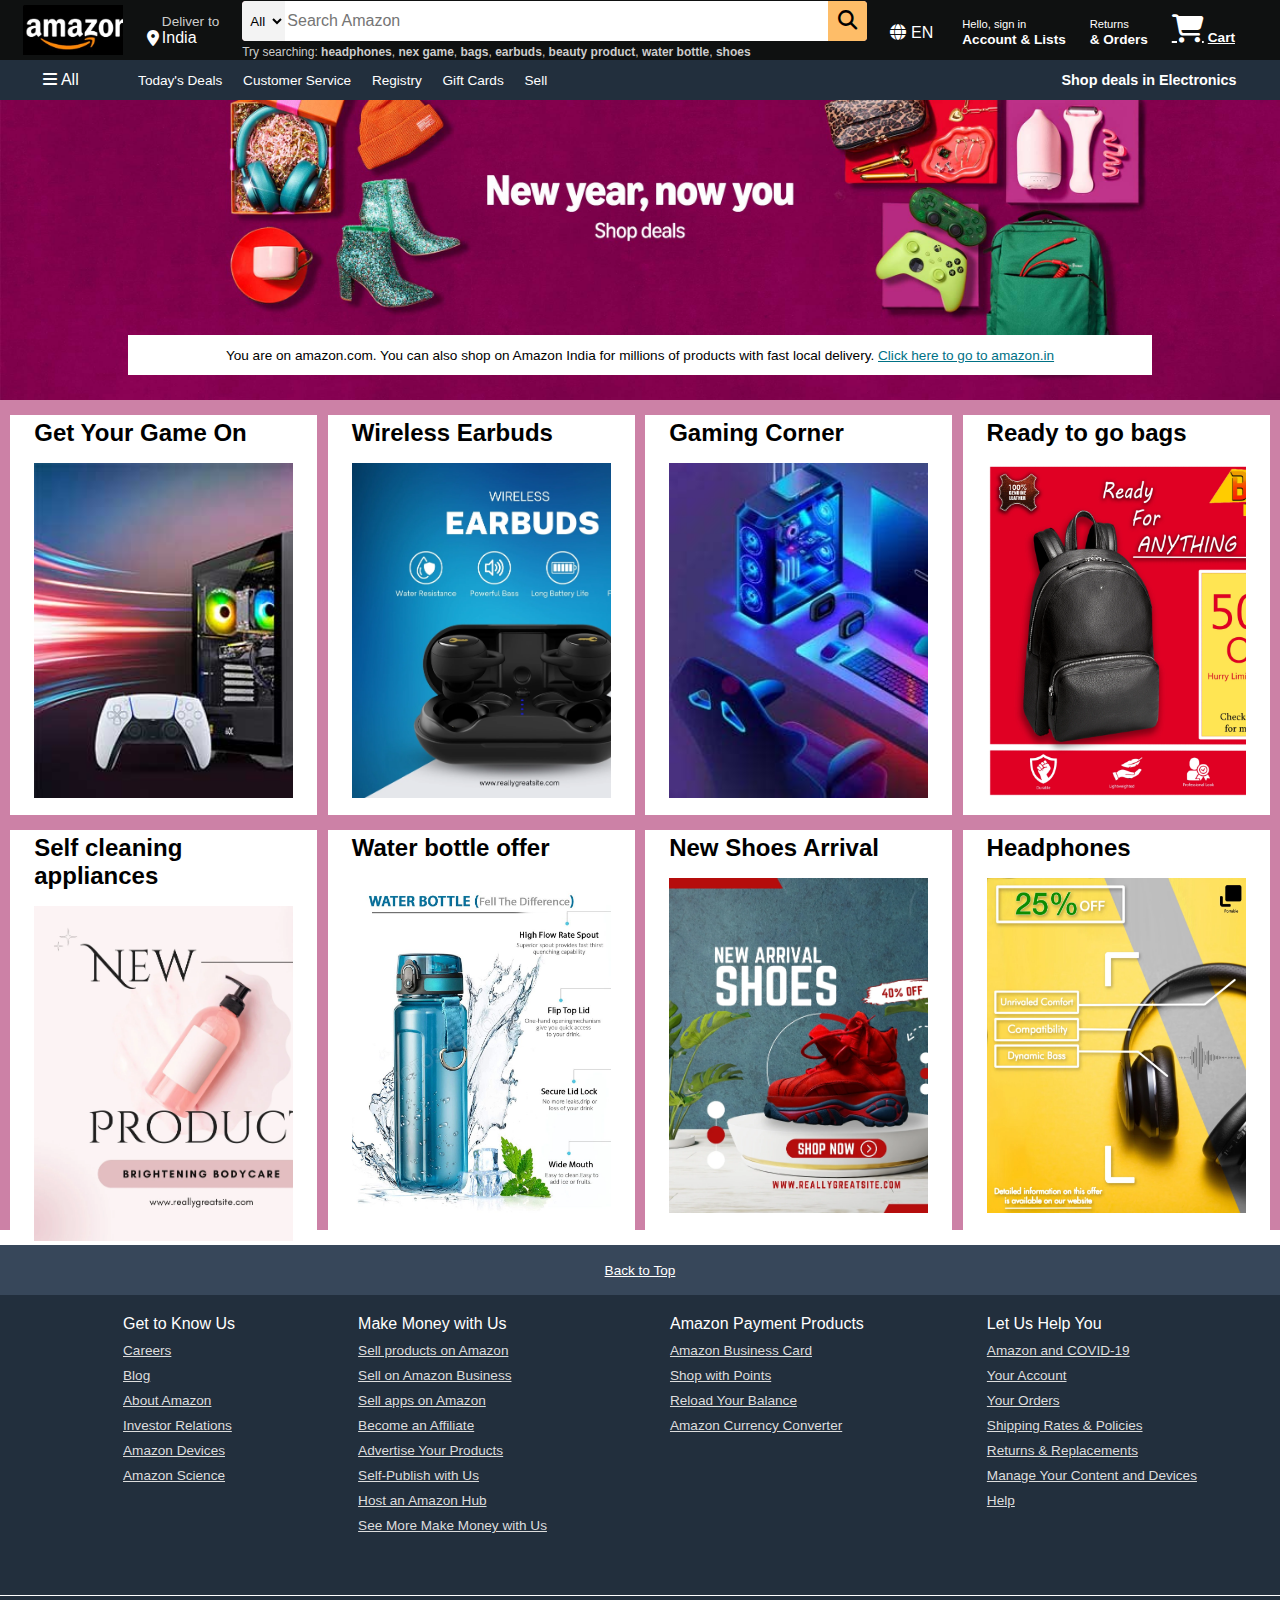
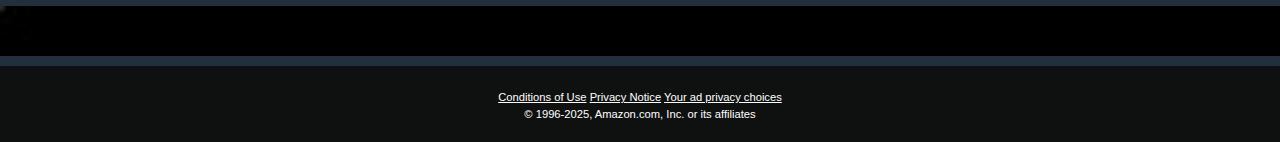
<file: index.html>
<!DOCTYPE html>
<html lang="en">
<head>
    <meta charset="UTF-8">
    <meta name="viewport" content="width=device-width, initial-scale=1.0">
    <title>Amazon</title>
    <link rel="stylesheet" href="https://cdnjs.cloudflare.com/ajax/libs/font-awesome/6.7.2/css/all.min.css" integrity="sha512-Evv84Mr4kqVGRNSgIGL/F/aIDqQb7xQ2vcrdIwxfjThSH8CSR7PBEakCr51Ck+w+/U6swU2Im1vVX0SVk9ABhg==" crossorigin="anonymous" referrerpolicy="no-referrer" /> 
    <link rel="stylesheet" href="style.css">
</head>
<body>
    <header>
        <div id="heading"></div>
    <div class="navbar">
        <div class="nav-logo border">
           <a href="index.html"><div class="logo"></div></a>
        </div>
        <div class="nav-address border">
            <p class="add-first">Deliver to</p>
            <div class="add-icon">
                <i class="fa-solid fa-location-dot"></i>
                <p class="add-second">India</p>
            </div>
        </div>
        <form id="search-form" onsubmit="return false;">
            <div class="nav-search">
                <select class="search-select">
                    <option>All</option>
                </select>
                <input id="search-input" placeholder="Search Amazon" class="search-input">
                <div class="search-icon" onclick="handleSearch()">
                    <i class="fa-solid fa-magnifying-glass"></i>
                </div>
            </div>
            <div class="search-help">
                <p style="font-size: 12px; color: #ccc; margin-top: 4px;">
                    Try searching: <strong>headphones</strong>, <strong>nex game</strong>, <strong>bags</strong>, <strong>earbuds</strong>, <strong>beauty product</strong>, <strong>water bottle</strong>, <strong>shoes</strong>
                </p>
            </div>
        </form>
        
        <div class="nav-eng border">
            <i class="fa-solid fa-globe"></i>
            <p class="nav-p">EN</p>
        </div>
        <div class="nav-signin border">
            <p><span>Hello, sign in</span></p>
            <p class="nav-second">Account & Lists</p>
        </div>
        <div class="nav-return border">
            <p><span>Returns</span></p>
            <p class="nav-second">& Orders</p>
        </div>
        <a href="cart.html">
        <div class="nav-cart border">
            <i class="fa-solid fa-cart-shopping"></i>
            <p class="cart">Cart</p>
            <span class="bag-item-count"></span>
        </div>
    </a>
    </div>

    <div class="panel">
        <div class="panel-all border">
            <i class="fa-solid fa-bars"></i>
            All
        </div>
        <div class="panel-opps ">
            <p class="border">Today's Deals</p>
            <p class="border"> Customer Service</p>
            <p class="border">  Registry</p>
            <p class="border">  Gift Cards</p>
            <p class="border">  Sell</p>
        </div>
        <div class="panel-deals border">
            Shop deals in Electronics
        </div>
    </div>
</header>

<div class="hero-section">
    <div class="hero-msg">
       <p>You are on amazon.com. You can also shop on Amazon India for millions of products with fast local delivery. <a> Click here to go to amazon.in</a></p> 
    </div>    
</div>

<div class="shop-section">  
</div>

<footer>
    <div class="foot-panel1">
        <a href="#heading">Back to Top</a>
    </div>
    <div class="foot-panel2">
        <ul>
            <p>Get to Know Us</p>
            <a>Careers</a>
            <a>Blog</a>
            <a>About Amazon</a>
            <a>Investor Relations</a>
            <a>Amazon Devices</a>
            <a>Amazon Science</a>
        </ul>
        <ul>
            <p>Make Money with Us</p>
            <a>Sell products on Amazon</a>
            <a>Sell on Amazon Business</a>
            <a>Sell apps on Amazon</a>
            <a>Become an Affiliate</a>
            <a>Advertise Your Products</a>
            <a>Self-Publish with Us</a>
            <a>Host an Amazon Hub</a>
            <a>See More Make Money with Us</a>
        </ul>
        <ul>
           <p> Amazon Payment Products</p>
            <a>Amazon Business Card</a>
            <a>Shop with Points</a>
            <a>Reload Your Balance</a>
            <a>Amazon Currency Converter</a>

        </ul>
        <ul>
            <p>Let Us Help You</p>
            <a>Amazon and COVID-19</a>
            <a>Your Account</a>
            <a>Your Orders</a>
            <a>Shipping Rates & Policies</a>
            <a>Returns & Replacements</a>
            <a>Manage Your Content and Devices</a>
            <a>Help</a>
        </ul>
    </div>

    <div class="foot-panel3">
        <div class="logo"></div>
    </div>

    <div class="foot-panel4">
        <div class="pages">
            <a>Conditions of Use</a>
            <a>Privacy Notice</a>
            <a>Your ad privacy choices</a>
        </div>
        <div class="copyright">
            © 1996-2025, Amazon.com, Inc. or its affiliates
        </div>
    </div>
</footer>
<script src="item.js"></script>
<script src="script.js"></script>
<script>
    let bagItems1;
    let bagItemsStr1 = localStorage.getItem('bagItems1');
    bagItems1 = bagItemsStr1 ? JSON.parse(bagItemsStr1) : [];
    displayBagIcon();
    
    function addToBag(itemId) {
        bagItems1.push(itemId);
        localStorage.setItem('bagItems1', JSON.stringify(bagItems1));
        displayBagIcon();
      }
    
      function displayBagIcon() {
        let bagItemCountElement = document.querySelector('.bag-item-count');
        if (bagItems1.length > 0) {
          
          bagItemCountElement.style.visibility = 'visible';
          bagItemCountElement.innerText = bagItems1.length;
        } else {
          bagItemCountElement.style.visibility = 'hidden';
        }
      }
    
</script>
<script>
    function handleSearch() {
        const query = document.getElementById('search-input').value.trim().toLowerCase();

        const searchMap = {
            "headphones": "img8.html",
            "nex game": "img1.html",
            "bags": "img4.html",
            "earbuds": "img2.html",
            "beauty product": "img5.html",
            "water bottle": "img6.html",
            "shoes": "img7.html"
        };

        if (searchMap[query]) {
            window.location.href = searchMap[query];
        } else {
            alert('No results found for "' + query + '"');
        }
    }

    // Listen for "Enter" key inside the input
    document.getElementById('search-input').addEventListener('keydown', function (e) {
        if (e.key === 'Enter') {
            e.preventDefault();
            handleSearch();
        }
    });
</script>





</body>
</html>
</file>
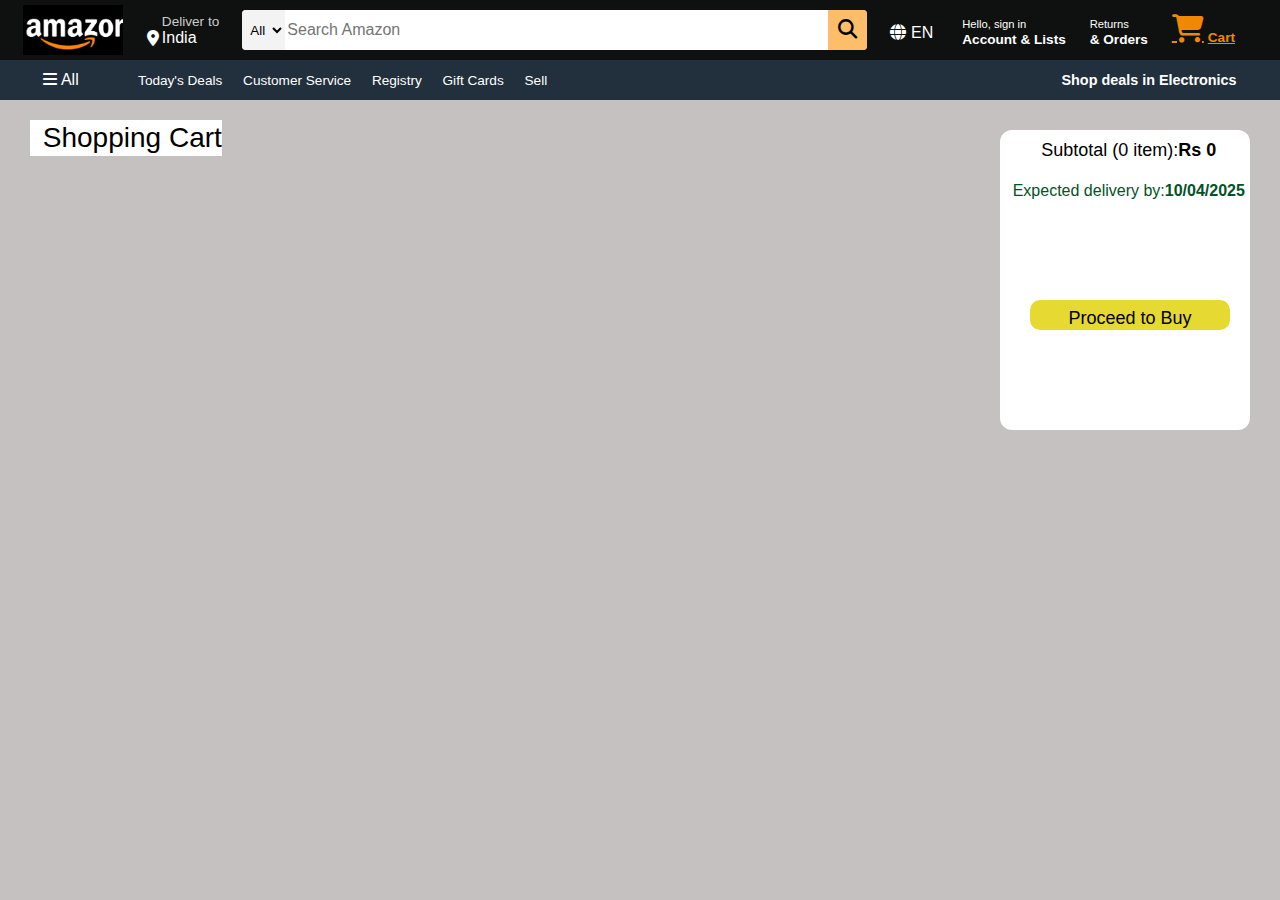
<file: cart.html>
<!DOCTYPE html>
<html lang="en">
<head>
    <meta charset="UTF-8">
    <meta name="viewport" content="width=device-width, initial-scale=1.0">
    <title>Cart</title>
    <link rel="stylesheet" href="https://cdnjs.cloudflare.com/ajax/libs/font-awesome/6.7.2/css/all.min.css" integrity="sha512-Evv84Mr4kqVGRNSgIGL/F/aIDqQb7xQ2vcrdIwxfjThSH8CSR7PBEakCr51Ck+w+/U6swU2Im1vVX0SVk9ABhg==" crossorigin="anonymous" referrerpolicy="no-referrer" /> 
    <link rel="stylesheet" href="style.css">
    
    <link rel="stylesheet" href="cart.css">
</head>
<body>
    <header>
        <div class="navbar">
            <div class="nav-logo border">
                <a href="index.html"><div class="logo"></div></a>
            </div>
            <div class="nav-address border">
                <p class="add-first">Deliver to</p>
                <div class="add-icon">
                    <i class="fa-solid fa-location-dot"></i>
                    <p class="add-second">India</p>
                </div>
            </div>
            <div class="nav-search">
                <select class="search-select">
                    <option>All</option>
                </select>
                <input placeholder="Search Amazon" class="search-input">
                <div class="search-icon">
                    <i class="fa-solid fa-magnifying-glass"></i>
                </div>
            </div>
            <div class="nav-eng border">
                <i class="fa-solid fa-globe"></i>
                <p class="nav-p">EN</p>
            </div>
            <div class="nav-signin border">
                <p><span>Hello, sign in</span></p>
                <p class="nav-second">Account & Lists</p>
            </div>
            <div class="nav-return border">
                <p><span>Returns</span></p>
                <p class="nav-second">& Orders</p>
            </div>
            <a href="cart.html">
                <div class="nav-cart border">
                    <i class="fa-solid fa-cart-shopping"></i>
                    <p class="cart">Cart</p>
                    <span class="bag-item-count"></span>
                </div>
            </a>
        </div>
    
        <div class="panel">
            <div class="panel-all border">
                <i class="fa-solid fa-bars"></i>
                All
            </div>
            <div class="panel-opps ">
                <p class="border">Today's Deals</p>
                <p class="border"> Customer Service</p>
                <p class="border">  Registry</p>
                <p class="border">  Gift Cards</p>
                <p class="border">  Sell</p>
            </div>
            <div class="panel-deals border">
                Shop deals in Electronics
            </div>
        </div>
    </header>
    <main>
        <h2 class="shopping_cart">Shopping Cart</h2>
        <div class="main-section"> 
            
        </div>
        <div class="seconddiv">
           
        </div>
    </main>

   
<script src="item.js"></script>
    <script src="script.js"></script>
    <script>
        let bagItems1;
        let bagItemsStr1 = localStorage.getItem('bagItems1');
        bagItems1 = bagItemsStr1 ? JSON.parse(bagItemsStr1) : [];
        displayBagIcon();
        
        function addToBag(itemId) {
            bagItems1.push(itemId);
            localStorage.setItem('bagItems1', JSON.stringify(bagItems1));
            displayBagIcon();
          }
        
          function displayBagIcon() {
            let bagItemCountElement = document.querySelector('.bag-item-count');
            if (bagItems1.length > 0) {
              
              bagItemCountElement.style.visibility = 'visible';
              bagItemCountElement.innerText = bagItems1.length;
            } else {
              bagItemCountElement.style.visibility = 'hidden';
            }
          }
        
    </script>
    <script src="cart.js"></script>
    
    
</body>
</html>
</file>
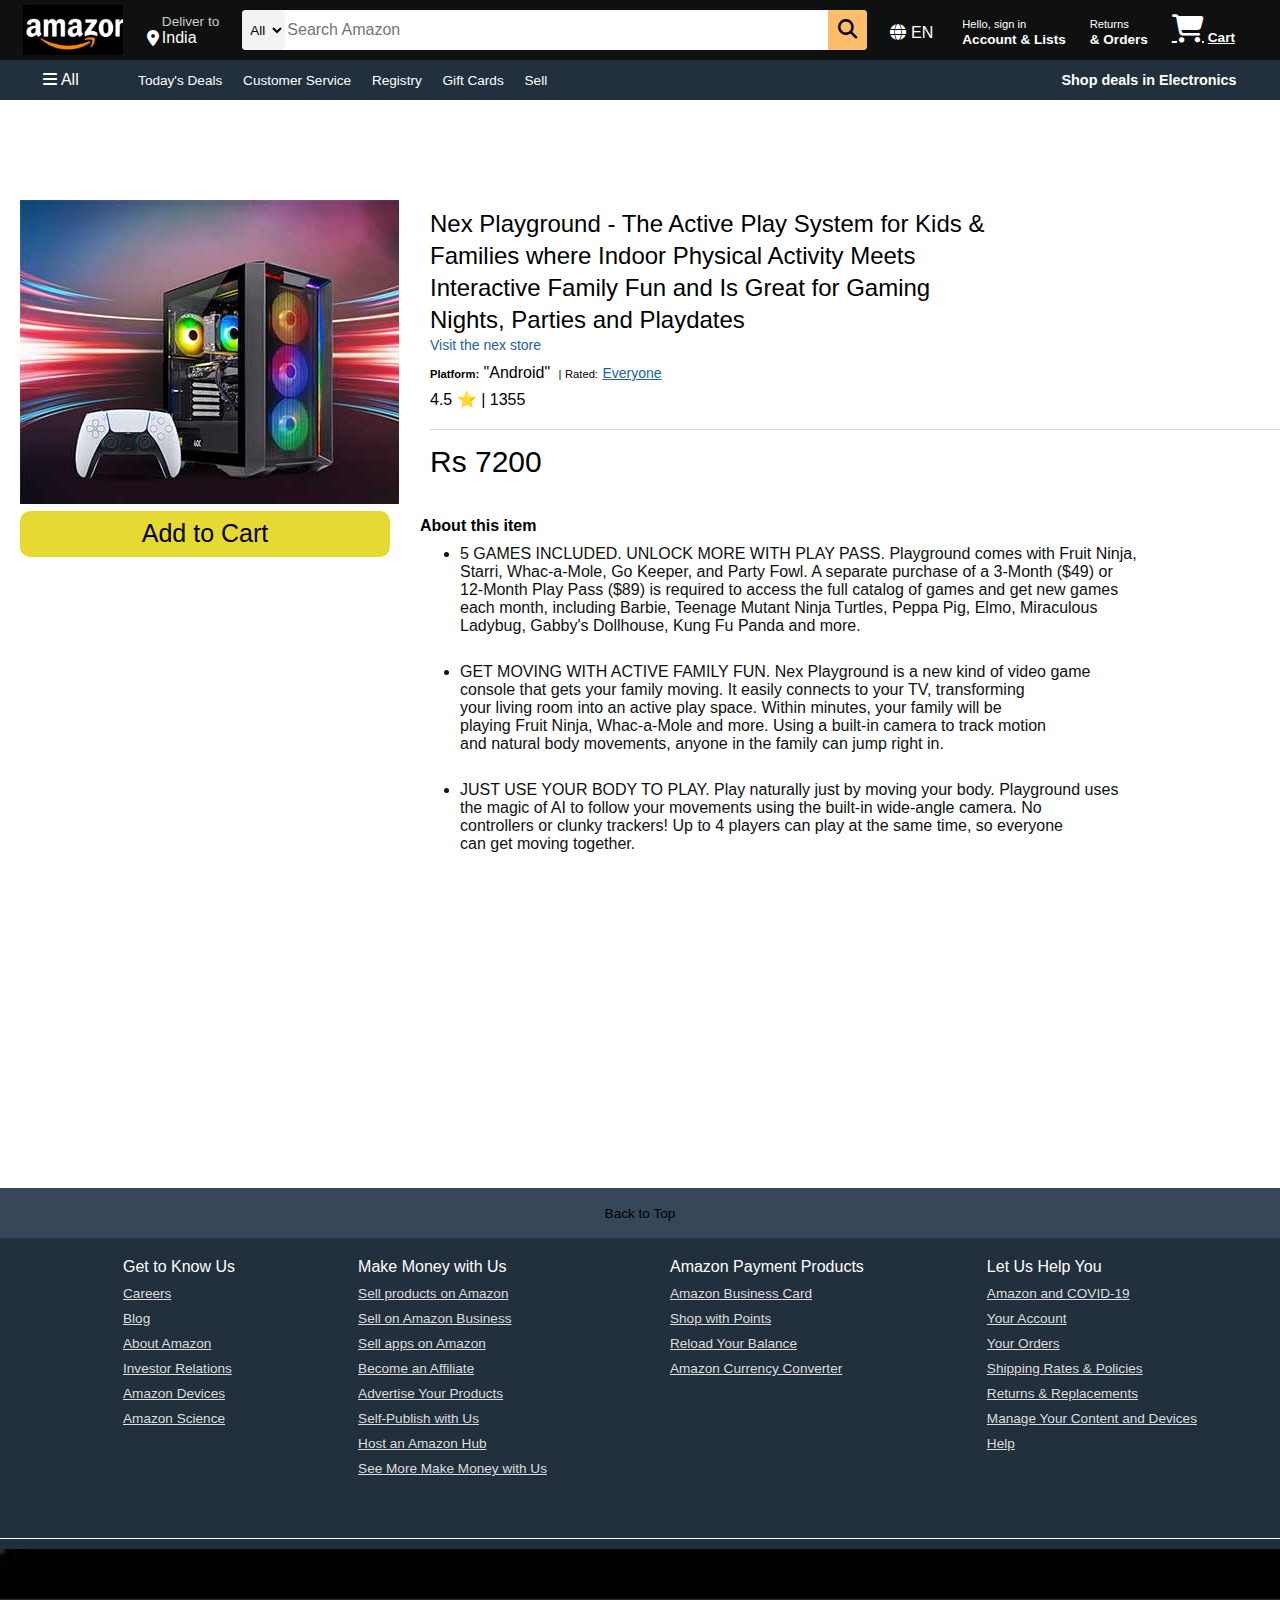
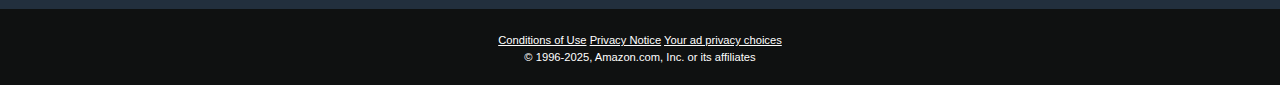
<file: img1.html>
<!DOCTYPE html>
<html lang="en">
<head>
    <meta charset="UTF-8">
    <meta name="viewport" content="width=device-width, initial-scale=1.0">
    <title>Nex Playground</title>
    <link rel="stylesheet" href="https://cdnjs.cloudflare.com/ajax/libs/font-awesome/6.7.2/css/all.min.css" integrity="sha512-Evv84Mr4kqVGRNSgIGL/F/aIDqQb7xQ2vcrdIwxfjThSH8CSR7PBEakCr51Ck+w+/U6swU2Im1vVX0SVk9ABhg==" crossorigin="anonymous" referrerpolicy="no-referrer" /> 
    <link rel="stylesheet" href="style.css">
    <link rel="stylesheet" href="img-style.css">
</head>
<body>
    <div class="whole-container">
        <header>
            <div class="navbar">
                <div class="nav-logo border">
                    <a href="index.html"><div class="logo"></div></a>
                </div>
                <div class="nav-address border">
                    <p class="add-first">Deliver to</p>
                    <div class="add-icon">
                        <i class="fa-solid fa-location-dot"></i>
                        <p class="add-second">India</p>
                    </div>
                </div>
                <div class="nav-search">
                    <select class="search-select">
                        <option>All</option>
                    </select>
                    <input placeholder="Search Amazon" class="search-input">
                    <div class="search-icon">
                        <i class="fa-solid fa-magnifying-glass"></i>
                    </div>
                </div>
                <div class="nav-eng border">
                    <i class="fa-solid fa-globe"></i>
                    <p class="nav-p">EN</p>
                </div>
                <div class="nav-signin border">
                    <p><span>Hello, sign in</span></p>
                    <p class="nav-second">Account & Lists</p>
                </div>
                <div class="nav-return border">
                    <p><span>Returns</span></p>
                    <p class="nav-second">& Orders</p>
                </div>
                <a href="cart.html">
                    <div class="nav-cart border">
                        <i class="fa-solid fa-cart-shopping"></i>
                        <p class="cart">Cart</p>
                        <span class="bag-item-count"></span>
                    </div>
                </a>
            </div>
        
            <div class="panel">
                <div class="panel-all border">
                    <i class="fa-solid fa-bars"></i>
                    All
                </div>
                <div class="panel-opps ">
                    <p class="border">Today's Deals</p>
                    <p class="border"> Customer Service</p>
                    <p class="border">  Registry</p>
                    <p class="border">  Gift Cards</p>
                    <p class="border">  Sell</p>
                </div>
                <div class="panel-deals border">
                    Shop deals in Electronics
                </div>
            </div>
        </header>
        <main>
        <div class="img-div">
            <img src="images/box1.jpg" class="imd-div-class">
        </div>
        <span class="product-details">Nex Playground - The Active Play System for Kids & <br>
            Families where Indoor Physical Activity Meets <br>
            Interactive Family Fun and Is Great for Gaming <br>
            Nights, Parties and Playdates

        </span>
        <div >
            <a href=" "class="visit" >Visit the nex store</a>
        </div>
        <div class="outerdiv">
            <div class="firstinnerdiv">
                <span class="first">Platform: </span>
                "Android"
                <span class="by-line">|</span>
            <div class="secondinnerdiv">
                <span class="second">Rated: </span>
                <span ><a href=" " class="third">Everyone</a></span>

            </div>
            </div>
        </div>
        <div class="rating">
            4.5 ⭐ | 1355
        </div>
        <hr>
        <div class="price">
            <span class="pricespan">Rs 7200</span>
        </div>
        <div class="btn">
        
        </div>
        <div class="lists">
            <b>About this item</b>
        <ul>
            
            <li>
                5 GAMES INCLUDED. UNLOCK MORE WITH PLAY PASS. Playground comes with Fruit Ninja,<br>
                Starri, Whac-a-Mole, Go Keeper, and Party Fowl. A separate purchase of a 3-Month ($49) or <br>
                12-Month Play Pass ($89) is required to access the full catalog of games and get new games<br>
                each month, including Barbie, Teenage Mutant Ninja Turtles, Peppa Pig, Elmo, Miraculous<br>
                Ladybug, Gabby's Dollhouse, Kung Fu Panda and more.<br>
            </li>
            <br>
            <li>
                GET MOVING WITH ACTIVE FAMILY FUN. Nex Playground is a new kind of video game<br>
                console that gets your family moving. It easily connects to your TV, transforming<br>
                your living room into an active play space. Within minutes, your family will be <br>
                playing Fruit Ninja, Whac-a-Mole and more. Using a built-in camera to track motion<br>
                and natural body movements, anyone in the family can jump right in.
            </li>
            <br>
            <li>
                JUST USE YOUR BODY TO PLAY. Play naturally just by moving your body. Playground uses<br>
                the magic of AI to follow your movements using the built-in wide-angle camera. No<br>
                controllers or clunky trackers! Up to 4 players can play at the same time, so everyone<br>
                can get moving together.
            </li>
        </ul>
    </div>
        </main>
    </div>
    <footer>
        <div class="foot-panel1">
            Back to Top
        </div>
        <div class="foot-panel2">
            <ul>
                <p>Get to Know Us</p>
                <a>Careers</a>
                <a>Blog</a>
                <a>About Amazon</a>
                <a>Investor Relations</a>
                <a>Amazon Devices</a>
                <a>Amazon Science</a>
            </ul>
            <ul>
                <p>Make Money with Us</p>
                <a>Sell products on Amazon</a>
                <a>Sell on Amazon Business</a>
                <a>Sell apps on Amazon</a>
                <a>Become an Affiliate</a>
                <a>Advertise Your Products</a>
                <a>Self-Publish with Us</a>
                <a>Host an Amazon Hub</a>
                <a>See More Make Money with Us</a>
            </ul>
            <ul>
               <p> Amazon Payment Products</p>
                <a>Amazon Business Card</a>
                <a>Shop with Points</a>
                <a>Reload Your Balance</a>
                <a>Amazon Currency Converter</a>
    
            </ul>
            <ul>
                <p>Let Us Help You</p>
                <a>Amazon and COVID-19</a>
                <a>Your Account</a>
                <a>Your Orders</a>
                <a>Shipping Rates & Policies</a>
                <a>Returns & Replacements</a>
                <a>Manage Your Content and Devices</a>
                <a>Help</a>
            </ul>
        </div>
    
        <div class="foot-panel3">
            <div class="logo"></div>
        </div>
    
        <div class="foot-panel4">
            <div class="pages">
                <a>Conditions of Use</a>
                <a>Privacy Notice</a>
                <a>Your ad privacy choices</a>
            </div>
            <div class="copyright">
                © 1996-2025, Amazon.com, Inc. or its affiliates
            </div>
        </div>
    </footer>
    <script src="item.js"></script>
<script src="script.js"></script>
<script >
let bagItems1;
let bagItemsStr1 = localStorage.getItem('bagItems1');
bagItems1 = bagItemsStr1 ? JSON.parse(bagItemsStr1) : [];
cartbutton();
displayBagIcon();

function addToBag(itemId) {
    bagItems1.push(itemId);
    localStorage.setItem('bagItems1', JSON.stringify(bagItems1));
    displayBagIcon();
  }

  function displayBagIcon() {
    let bagItemCountElement = document.querySelector('.bag-item-count');
    if (bagItems1.length > 0) {
      
      bagItemCountElement.style.visibility = 'visible';
      bagItemCountElement.innerText = bagItems1.length;
    } else {
      bagItemCountElement.style.visibility = 'hidden';
    }
  }

  function cartbutton(){
    let cartelement=document.querySelector('.btn');
    cartelement.innerHTML=`<div class="btn-add-bag" onclick="addToBag(001)">Add to Cart</div>`;
  }

</script>

</body>
</html>
</file>
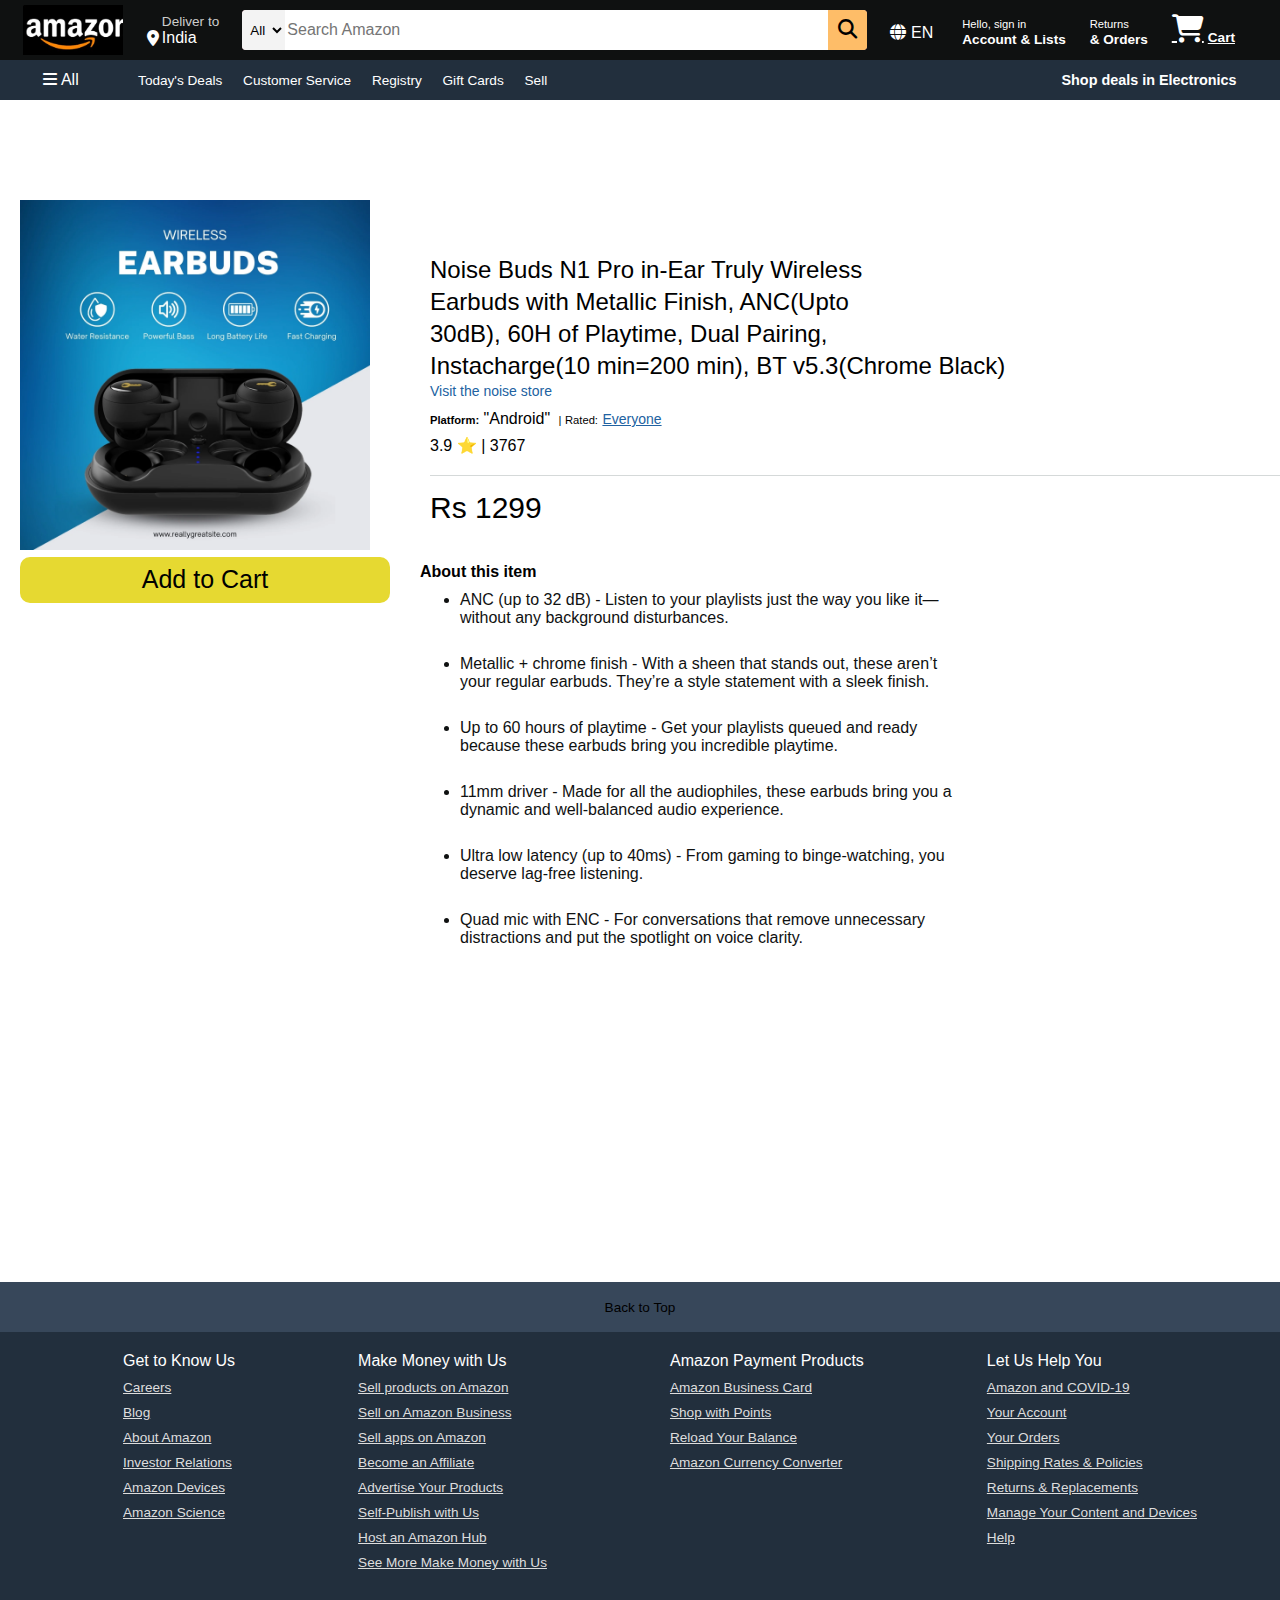
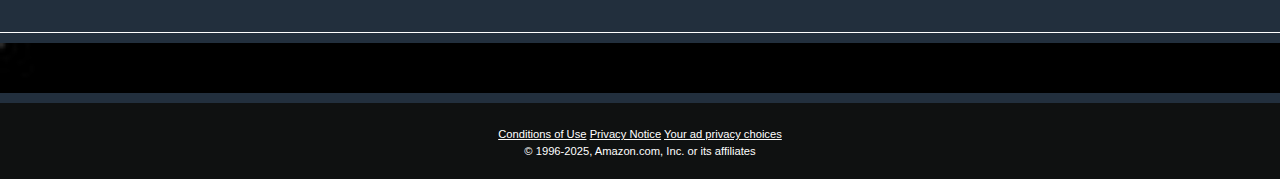
<file: img2.html>
<!DOCTYPE html>
<html lang="en">
<head>
    <meta charset="UTF-8">
    <meta name="viewport" content="width=device-width, initial-scale=1.0">
    <title>Noise earbuds</title>
    <link rel="stylesheet" href="https://cdnjs.cloudflare.com/ajax/libs/font-awesome/6.7.2/css/all.min.css" integrity="sha512-Evv84Mr4kqVGRNSgIGL/F/aIDqQb7xQ2vcrdIwxfjThSH8CSR7PBEakCr51Ck+w+/U6swU2Im1vVX0SVk9ABhg==" crossorigin="anonymous" referrerpolicy="no-referrer" /> 
    <link rel="stylesheet" href="style.css">
    <link rel="stylesheet" href="img-style.css">
</head>
<body>
    <div class="whole-container">
        <header>
            <div class="navbar">
                <div class="nav-logo border">
                    <a href="index.html"><div class="logo"></div></a>
                </div>
                <div class="nav-address border">
                    <p class="add-first">Deliver to</p>
                    <div class="add-icon">
                        <i class="fa-solid fa-location-dot"></i>
                        <p class="add-second">India</p>
                    </div>
                </div>
                <div class="nav-search">
                    <select class="search-select">
                        <option>All</option>
                    </select>
                    <input placeholder="Search Amazon" class="search-input">
                    <div class="search-icon">
                        <i class="fa-solid fa-magnifying-glass"></i>
                    </div>
                </div>
                <div class="nav-eng border">
                    <i class="fa-solid fa-globe"></i>
                    <p class="nav-p">EN</p>
                </div>
                <div class="nav-signin border">
                    <p><span>Hello, sign in</span></p>
                    <p class="nav-second">Account & Lists</p>
                </div>
                <div class="nav-return border">
                    <p><span>Returns</span></p>
                    <p class="nav-second">& Orders</p>
                </div>
                <a href="cart.html">
                    <div class="nav-cart border">
                        <i class="fa-solid fa-cart-shopping"></i>
                        <p class="cart">Cart</p>
                        <span class="bag-item-count"></span>
                    </div>
                </a>
            </div>
        
            <div class="panel">
                <div class="panel-all border">
                    <i class="fa-solid fa-bars"></i>
                    All
                </div>
                <div class="panel-opps ">
                    <p class="border">Today's Deals</p>
                    <p class="border"> Customer Service</p>
                    <p class="border">  Registry</p>
                    <p class="border">  Gift Cards</p>
                    <p class="border">  Sell</p>
                </div>
                <div class="panel-deals border">
                    Shop deals in Electronics
                </div>
            </div>
        </header>
        <main>
        <div class="img-div">
            <img src="images/box2.webp" class="imd-div-class" height="350px">
        </div>
        <span class="product-details">Noise Buds N1 Pro in-Ear Truly Wireless <br>
            Earbuds with Metallic Finish, ANC(Upto<br>
            30dB), 60H of Playtime, Dual Pairing, <br>
            Instacharge(10 min=200 min), BT v5.3(Chrome Black)

        </span>
        <div >
            <a href=" "class="visit" >Visit the noise store</a>
        </div>
        <div class="outerdiv">
            <div class="firstinnerdiv">
                <span class="first">Platform: </span>
                "Android"
                <span class="by-line">|</span>
            <div class="secondinnerdiv">
                <span class="second">Rated: </span>
                <span ><a href=" " class="third">Everyone</a></span>

            </div>
            </div>
        </div>
        <div class="rating">
            3.9 ⭐ | 3767
        </div>
        <hr>
        <div class="price">
            <span class="pricespan">Rs 1299</span>
        </div>
        
        <div class="btn">
        
        </div>
        <div class="lists">
            <b>About this item</b>
        <ul>
            
            <li>
                ANC (up to 32 dB) - Listen to your playlists just the way you like it—<br>
                without any background disturbances.
            </li>
            <br>
            <li>
                Metallic + chrome finish - With a sheen that stands out, these aren’t<br>
                 your regular earbuds. They’re a style statement with a sleek finish.
            </li>
            <br>
            <li>
                Up to 60 hours of playtime - Get your playlists queued and ready<br>
                 because these earbuds bring you incredible playtime.
            </li>
            <br>
            <li>
                11mm driver - Made for all the audiophiles, these earbuds bring you a<br>
                 dynamic and well-balanced audio experience.
            </li>
            <br>
            <li>
                Ultra low latency (up to 40ms) - From gaming to binge-watching, you<br>
                 deserve lag-free listening.
            </li>
            <br>
            <li>
                Quad mic with ENC - For conversations that remove unnecessary<br>
                distractions and put the spotlight on voice clarity.
            </li>
        </ul>
    </div>
        </main>
    </div>
    <footer>
        <div class="foot-panel1">
            Back to Top
        </div>
        <div class="foot-panel2">
            <ul>
                <p>Get to Know Us</p>
                <a>Careers</a>
                <a>Blog</a>
                <a>About Amazon</a>
                <a>Investor Relations</a>
                <a>Amazon Devices</a>
                <a>Amazon Science</a>
            </ul>
            <ul>
                <p>Make Money with Us</p>
                <a>Sell products on Amazon</a>
                <a>Sell on Amazon Business</a>
                <a>Sell apps on Amazon</a>
                <a>Become an Affiliate</a>
                <a>Advertise Your Products</a>
                <a>Self-Publish with Us</a>
                <a>Host an Amazon Hub</a>
                <a>See More Make Money with Us</a>
            </ul>
            <ul>
               <p> Amazon Payment Products</p>
                <a>Amazon Business Card</a>
                <a>Shop with Points</a>
                <a>Reload Your Balance</a>
                <a>Amazon Currency Converter</a>
    
            </ul>
            <ul>
                <p>Let Us Help You</p>
                <a>Amazon and COVID-19</a>
                <a>Your Account</a>
                <a>Your Orders</a>
                <a>Shipping Rates & Policies</a>
                <a>Returns & Replacements</a>
                <a>Manage Your Content and Devices</a>
                <a>Help</a>
            </ul>
        </div>
    
        <div class="foot-panel3">
            <div class="logo"></div>
        </div>
    
        <div class="foot-panel4">
            <div class="pages">
                <a>Conditions of Use</a>
                <a>Privacy Notice</a>
                <a>Your ad privacy choices</a>
            </div>
            <div class="copyright">
                © 1996-2025, Amazon.com, Inc. or its affiliates
            </div>
        </div>
    </footer>
    <script src="item.js"></script>
<script src="script.js"></script>
<script >
    let bagItems1;
    let bagItemsStr1 = localStorage.getItem('bagItems1');
    bagItems1 = bagItemsStr1 ? JSON.parse(bagItemsStr1) : [];
    cartbutton();
    displayBagIcon();
    
    function addToBag(itemId) {
        bagItems1.push(itemId);
        localStorage.setItem('bagItems1', JSON.stringify(bagItems1));
        displayBagIcon();
      }
    
      function displayBagIcon() {
        let bagItemCountElement = document.querySelector('.bag-item-count');
        if (bagItems1.length > 0) {
          
          bagItemCountElement.style.visibility = 'visible';
          bagItemCountElement.innerText = bagItems1.length;
        } else {
          bagItemCountElement.style.visibility = 'hidden';
        }
      }
    
      function cartbutton(){
        let cartelement=document.querySelector('.btn');
        cartelement.innerHTML=`<div class="btn-add-bag" onclick="addToBag(002)">Add to Cart</div>`;
      }
    
    </script>

</body>
</html>
</file>
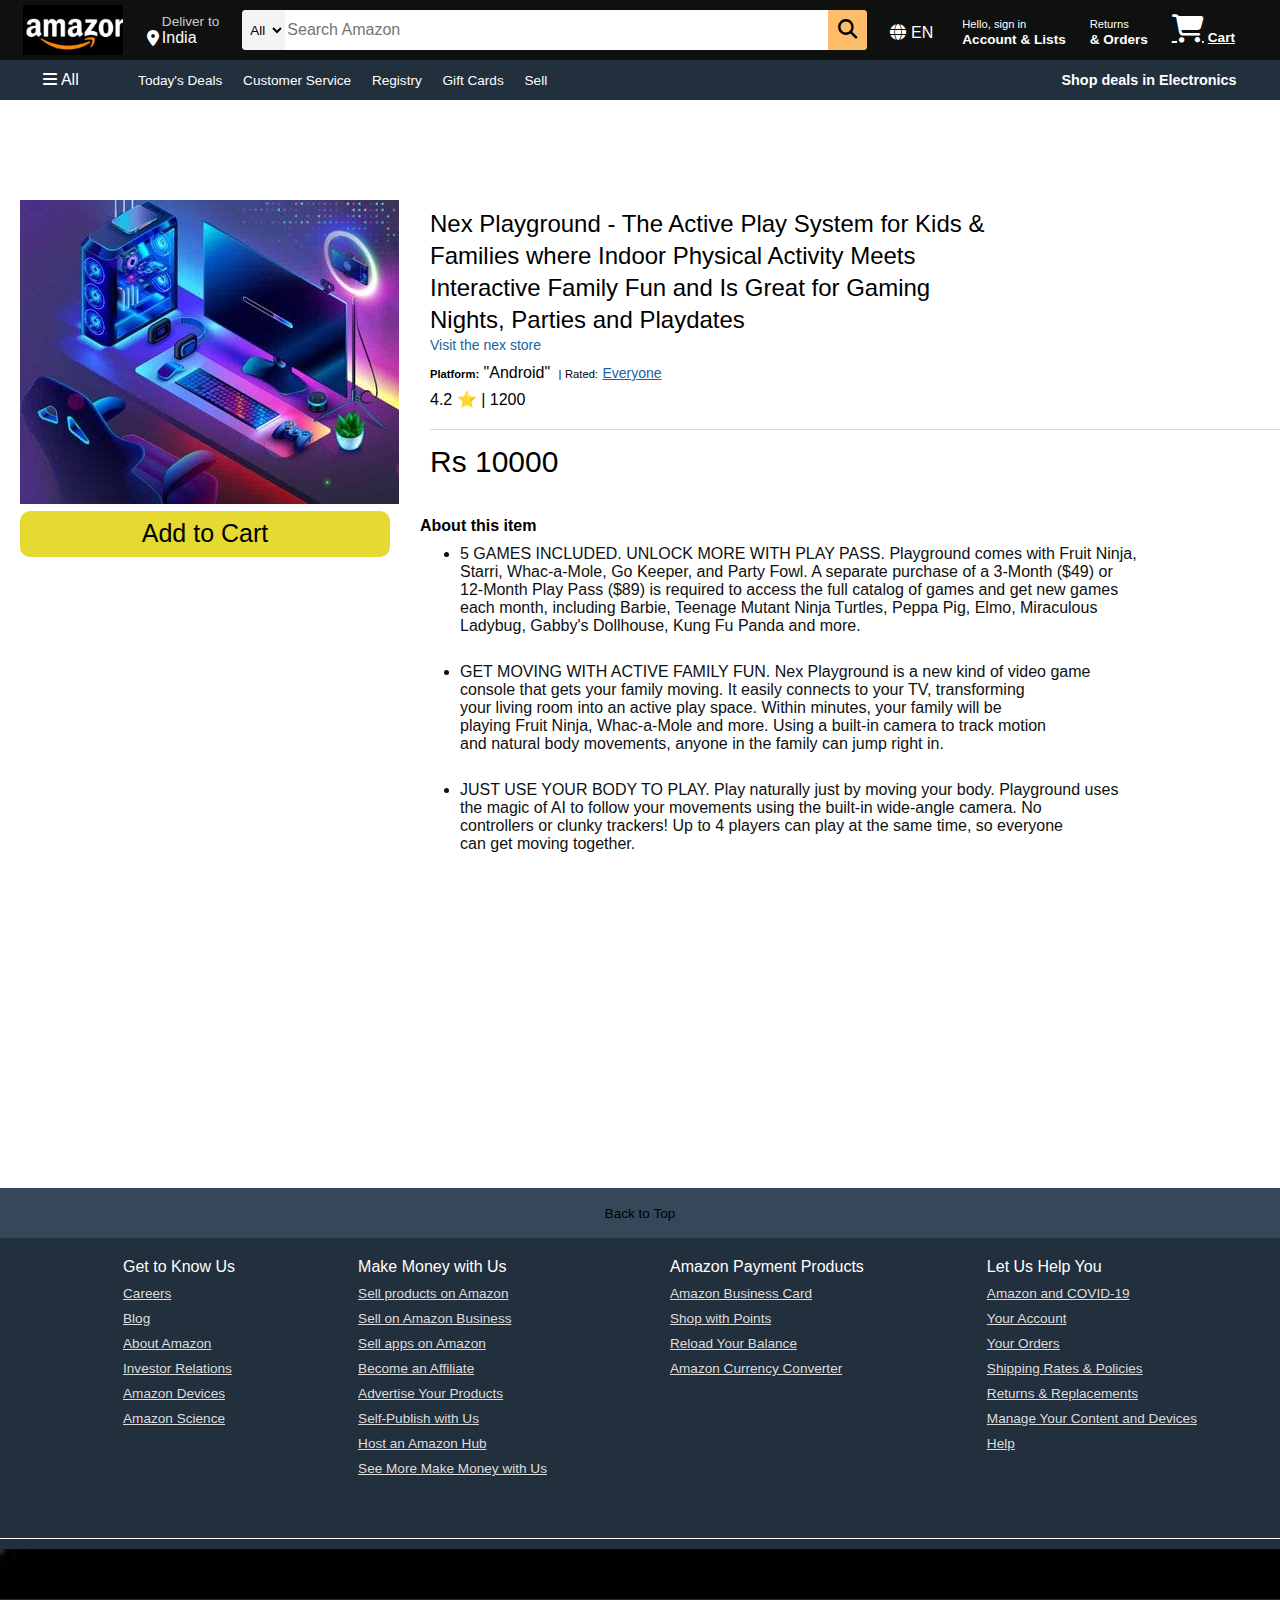
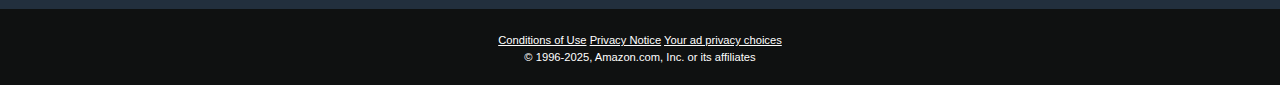
<file: img3.html>
<!DOCTYPE html>
<html lang="en">
<head>
    <meta charset="UTF-8">
    <meta name="viewport" content="width=device-width, initial-scale=1.0">
    <title>Nex</title>
    <link rel="stylesheet" href="https://cdnjs.cloudflare.com/ajax/libs/font-awesome/6.7.2/css/all.min.css" integrity="sha512-Evv84Mr4kqVGRNSgIGL/F/aIDqQb7xQ2vcrdIwxfjThSH8CSR7PBEakCr51Ck+w+/U6swU2Im1vVX0SVk9ABhg==" crossorigin="anonymous" referrerpolicy="no-referrer" /> 
    <link rel="stylesheet" href="style.css">
    <link rel="stylesheet" href="img-style.css">
</head>
<body>
    <div class="whole-container">
        <header>
            <div class="navbar">
                <div class="nav-logo border">
                    <a href="index.html"><div class="logo"></div></a>
                </div>
                <div class="nav-address border">
                    <p class="add-first">Deliver to</p>
                    <div class="add-icon">
                        <i class="fa-solid fa-location-dot"></i>
                        <p class="add-second">India</p>
                    </div>
                </div>
                <div class="nav-search">
                    <select class="search-select">
                        <option>All</option>
                    </select>
                    <input placeholder="Search Amazon" class="search-input">
                    <div class="search-icon">
                        <i class="fa-solid fa-magnifying-glass"></i>
                    </div>
                </div>
                <div class="nav-eng border">
                    <i class="fa-solid fa-globe"></i>
                    <p class="nav-p">EN</p>
                </div>
                <div class="nav-signin border">
                    <p><span>Hello, sign in</span></p>
                    <p class="nav-second">Account & Lists</p>
                </div>
                <div class="nav-return border">
                    <p><span>Returns</span></p>
                    <p class="nav-second">& Orders</p>
                </div>
                <a href="cart.html">
                    <div class="nav-cart border">
                        <i class="fa-solid fa-cart-shopping"></i>
                        <p class="cart">Cart</p>
                        <span class="bag-item-count"></span>
                    </div>
                </a>
            </div>
        
            <div class="panel">
                <div class="panel-all border">
                    <i class="fa-solid fa-bars"></i>
                    All
                </div>
                <div class="panel-opps ">
                    <p class="border">Today's Deals</p>
                    <p class="border"> Customer Service</p>
                    <p class="border">  Registry</p>
                    <p class="border">  Gift Cards</p>
                    <p class="border">  Sell</p>
                </div>
                <div class="panel-deals border">
                    Shop deals in Electronics
                </div>
            </div>
        </header>
        <main>
        <div class="img-div">
            <img src="images/box3.jpg" class="imd-div-class">
        </div>
        <span class="product-details">Nex Playground - The Active Play System for Kids & <br>
            Families where Indoor Physical Activity Meets <br>
            Interactive Family Fun and Is Great for Gaming <br>
            Nights, Parties and Playdates

        </span>
        <div >
            <a href=" "class="visit" >Visit the nex store</a>
        </div>
        <div class="outerdiv">
            <div class="firstinnerdiv">
                <span class="first">Platform: </span>
                "Android"
                <span class="by-line">|</span>
            <div class="secondinnerdiv">
                <span class="second">Rated: </span>
                <span ><a href=" " class="third">Everyone</a></span>

            </div>
            </div>
        </div>
        <div class="rating">
            4.2 ⭐ | 1200
        </div>
        <hr>
        <div class="price">
            <span class="pricespan">Rs 10000</span>
        </div>
        
        <div class="btn">
        
        </div>
        <div class="lists">
            <b>About this item</b>
        <ul>
            
            <li>
                5 GAMES INCLUDED. UNLOCK MORE WITH PLAY PASS. Playground comes with Fruit Ninja,<br>
                Starri, Whac-a-Mole, Go Keeper, and Party Fowl. A separate purchase of a 3-Month ($49) or <br>
                12-Month Play Pass ($89) is required to access the full catalog of games and get new games<br>
                each month, including Barbie, Teenage Mutant Ninja Turtles, Peppa Pig, Elmo, Miraculous<br>
                Ladybug, Gabby's Dollhouse, Kung Fu Panda and more.<br>
            </li>
            <br>
            <li>
                GET MOVING WITH ACTIVE FAMILY FUN. Nex Playground is a new kind of video game<br>
                console that gets your family moving. It easily connects to your TV, transforming<br>
                your living room into an active play space. Within minutes, your family will be <br>
                playing Fruit Ninja, Whac-a-Mole and more. Using a built-in camera to track motion<br>
                and natural body movements, anyone in the family can jump right in.
            </li>
            <br>
            <li>
                JUST USE YOUR BODY TO PLAY. Play naturally just by moving your body. Playground uses<br>
                the magic of AI to follow your movements using the built-in wide-angle camera. No<br>
                controllers or clunky trackers! Up to 4 players can play at the same time, so everyone<br>
                can get moving together.
            </li>
        </ul>
    </div>
        </main>
    </div>
    <footer>
        <div class="foot-panel1">
            Back to Top
        </div>
        <div class="foot-panel2">
            <ul>
                <p>Get to Know Us</p>
                <a>Careers</a>
                <a>Blog</a>
                <a>About Amazon</a>
                <a>Investor Relations</a>
                <a>Amazon Devices</a>
                <a>Amazon Science</a>
            </ul>
            <ul>
                <p>Make Money with Us</p>
                <a>Sell products on Amazon</a>
                <a>Sell on Amazon Business</a>
                <a>Sell apps on Amazon</a>
                <a>Become an Affiliate</a>
                <a>Advertise Your Products</a>
                <a>Self-Publish with Us</a>
                <a>Host an Amazon Hub</a>
                <a>See More Make Money with Us</a>
            </ul>
            <ul>
               <p> Amazon Payment Products</p>
                <a>Amazon Business Card</a>
                <a>Shop with Points</a>
                <a>Reload Your Balance</a>
                <a>Amazon Currency Converter</a>
    
            </ul>
            <ul>
                <p>Let Us Help You</p>
                <a>Amazon and COVID-19</a>
                <a>Your Account</a>
                <a>Your Orders</a>
                <a>Shipping Rates & Policies</a>
                <a>Returns & Replacements</a>
                <a>Manage Your Content and Devices</a>
                <a>Help</a>
            </ul>
        </div>
    
        <div class="foot-panel3">
            <div class="logo"></div>
        </div>
    
        <div class="foot-panel4">
            <div class="pages">
                <a>Conditions of Use</a>
                <a>Privacy Notice</a>
                <a>Your ad privacy choices</a>
            </div>
            <div class="copyright">
                © 1996-2025, Amazon.com, Inc. or its affiliates
            </div>
        </div>
    </footer>
<script src="script.js"></script>
<script src="item.js"></script>
<script >
    let bagItems1;
    let bagItemsStr1 = localStorage.getItem('bagItems1');
    bagItems1 = bagItemsStr1 ? JSON.parse(bagItemsStr1) : [];
    cartbutton();
    displayBagIcon();
    
    function addToBag(itemId) {
        bagItems1.push(itemId);
        localStorage.setItem('bagItems1', JSON.stringify(bagItems1));
        displayBagIcon();
      }
    
      function displayBagIcon() {
        let bagItemCountElement = document.querySelector('.bag-item-count');
        if (bagItems1.length > 0) {
          
          bagItemCountElement.style.visibility = 'visible';
          bagItemCountElement.innerText = bagItems1.length;
        } else {
          bagItemCountElement.style.visibility = 'hidden';
        }
      }
    
      function cartbutton(){
        let cartelement=document.querySelector('.btn');
        cartelement.innerHTML=`<div class="btn-add-bag" onclick="addToBag(003)">Add to Cart</div>`;
      }
    
    </script>
</body>
</html>
</file>
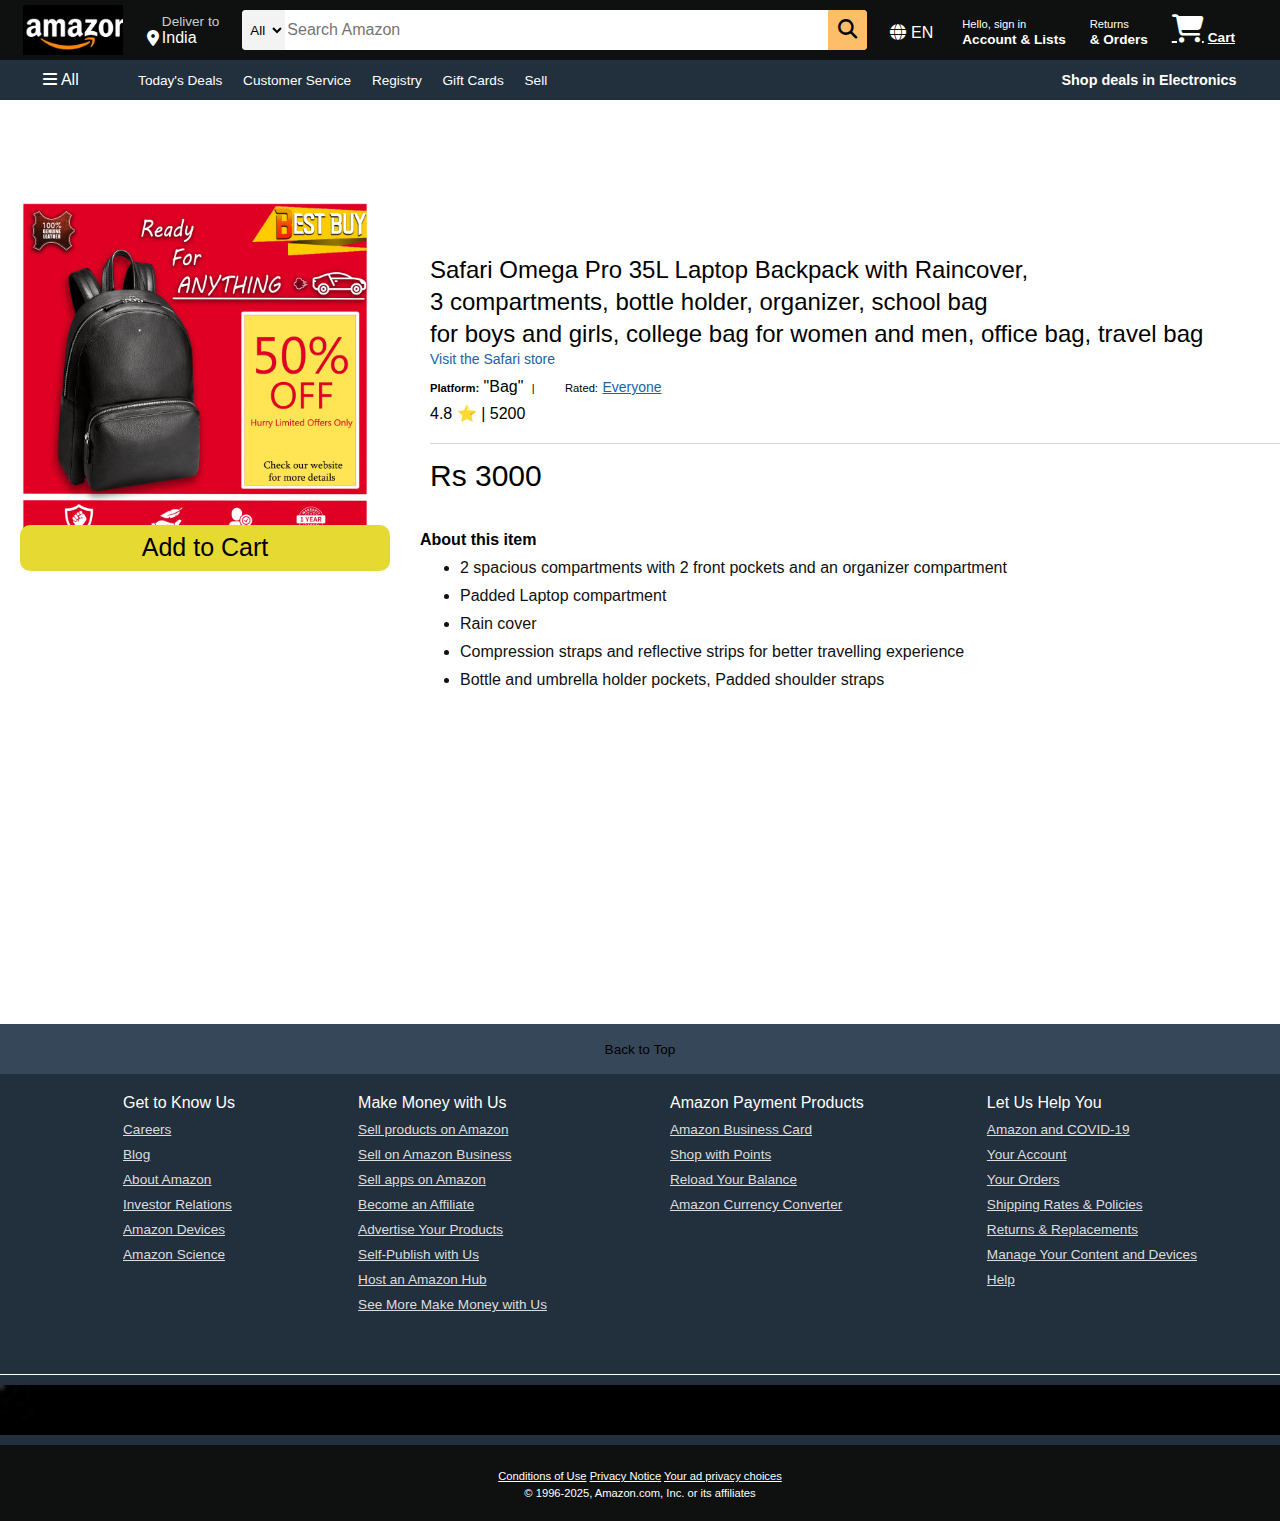
<file: img4.html>
<!DOCTYPE html>
<html lang="en">
<head>
    <meta charset="UTF-8">
    <meta name="viewport" content="width=device-width, initial-scale=1.0">
    <title>Safari bagpack</title>
    <link rel="stylesheet" href="https://cdnjs.cloudflare.com/ajax/libs/font-awesome/6.7.2/css/all.min.css" integrity="sha512-Evv84Mr4kqVGRNSgIGL/F/aIDqQb7xQ2vcrdIwxfjThSH8CSR7PBEakCr51Ck+w+/U6swU2Im1vVX0SVk9ABhg==" crossorigin="anonymous" referrerpolicy="no-referrer" /> 
    <link rel="stylesheet" href="style.css">
    <link rel="stylesheet" href="img-style.css">
</head>
<body>
    <div class="whole-container">
        <header>
            <div class="navbar">
                <div class="nav-logo border">
                    <a href="index.html"><div class="logo"></div></a>
                </div>
                <div class="nav-address border">
                    <p class="add-first">Deliver to</p>
                    <div class="add-icon">
                        <i class="fa-solid fa-location-dot"></i>
                        <p class="add-second">India</p>
                    </div>
                </div>
                <div class="nav-search">
                    <select class="search-select">
                        <option>All</option>
                    </select>
                    <input placeholder="Search Amazon" class="search-input">
                    <div class="search-icon">
                        <i class="fa-solid fa-magnifying-glass"></i>
                    </div>
                </div>
                <div class="nav-eng border">
                    <i class="fa-solid fa-globe"></i>
                    <p class="nav-p">EN</p>
                </div>
                <div class="nav-signin border">
                    <p><span>Hello, sign in</span></p>
                    <p class="nav-second">Account & Lists</p>
                </div>
                <div class="nav-return border">
                    <p><span>Returns</span></p>
                    <p class="nav-second">& Orders</p>
                </div>
                <a href="cart.html">
                    <div class="nav-cart border">
                        <i class="fa-solid fa-cart-shopping"></i>
                        <p class="cart">Cart</p>
                        <span class="bag-item-count"></span>
                    </div>
                </a>
            </div>
        
            <div class="panel">
                <div class="panel-all border">
                    <i class="fa-solid fa-bars"></i>
                    All
                </div>
                <div class="panel-opps ">
                    <p class="border">Today's Deals</p>
                    <p class="border"> Customer Service</p>
                    <p class="border">  Registry</p>
                    <p class="border">  Gift Cards</p>
                    <p class="border">  Sell</p>
                </div>
                <div class="panel-deals border">
                    Shop deals in Electronics
                </div>
            </div>
        </header>
        <main>
        <div class="img-div">
            <img src="images/box4.jpg" class="imd-div-class" height="350px">
        </div>
        <span class="product-details">
            Safari Omega Pro 35L Laptop Backpack with Raincover, <br>
            3 compartments, bottle holder, organizer, school bag <br>
            for boys and girls, college bag for women and men, office bag, travel bag
        </span>
        <div >
            <a href=" "class="visit" >Visit the Safari store</a>
        </div>
        <div class="outerdiv">
            <div class="firstinnerdiv">
                <span class="first">Platform: </span>
                "Bag"
                <span class="by-line">|</span>
            <div class="secondinnerdiv">
                <span class="second">Rated: </span>
                <span ><a href=" " class="third">Everyone</a></span>

            </div>
            </div>
        </div>
        <div class="rating">
            4.8 ⭐ | 5200
        </div>
        <hr>
        <div class="price">
            <span class="pricespan">Rs 3000</span>
        </div>
        
        <div class="btn">
        
        </div>
        <div class="lists">
            <b>About this item</b>
        <ul>
            
            <li>
                2 spacious compartments with 2 front pockets and an organizer compartment<br>
            </li>
            <li>
                Padded Laptop compartment<br>
            </li>
            <li>
                Rain cover<br>
            </li>
            
            <li>Compression straps and reflective strips for better travelling experience
            </li>
            <li>
                Bottle and umbrella holder pockets, Padded shoulder straps
            </li>
        </ul>
    </div>
        </main>
    </div>
    <footer>
        <div class="foot-panel1">
            Back to Top
        </div>
        <div class="foot-panel2">
            <ul>
                <p>Get to Know Us</p>
                <a>Careers</a>
                <a>Blog</a>
                <a>About Amazon</a>
                <a>Investor Relations</a>
                <a>Amazon Devices</a>
                <a>Amazon Science</a>
            </ul>
            <ul>
                <p>Make Money with Us</p>
                <a>Sell products on Amazon</a>
                <a>Sell on Amazon Business</a>
                <a>Sell apps on Amazon</a>
                <a>Become an Affiliate</a>
                <a>Advertise Your Products</a>
                <a>Self-Publish with Us</a>
                <a>Host an Amazon Hub</a>
                <a>See More Make Money with Us</a>
            </ul>
            <ul>
               <p> Amazon Payment Products</p>
                <a>Amazon Business Card</a>
                <a>Shop with Points</a>
                <a>Reload Your Balance</a>
                <a>Amazon Currency Converter</a>
    
            </ul>
            <ul>
                <p>Let Us Help You</p>
                <a>Amazon and COVID-19</a>
                <a>Your Account</a>
                <a>Your Orders</a>
                <a>Shipping Rates & Policies</a>
                <a>Returns & Replacements</a>
                <a>Manage Your Content and Devices</a>
                <a>Help</a>
            </ul>
        </div>
    
        <div class="foot-panel3">
            <div class="logo"></div>
        </div>
    
        <div class="foot-panel4">
            <div class="pages">
                <a>Conditions of Use</a>
                <a>Privacy Notice</a>
                <a>Your ad privacy choices</a>
            </div>
            <div class="copyright">
                © 1996-2025, Amazon.com, Inc. or its affiliates
            </div>
        </div>
    </footer>
<script src="script.js"></script>
<script src="item.js"></script>
<script >
    let bagItems1;
    let bagItemsStr1 = localStorage.getItem('bagItems1');
    bagItems1 = bagItemsStr1 ? JSON.parse(bagItemsStr1) : [];
    cartbutton();
    displayBagIcon();
    
    function addToBag(itemId) {
        bagItems1.push(itemId);
        localStorage.setItem('bagItems1', JSON.stringify(bagItems1));
        displayBagIcon();
      }
    
      function displayBagIcon() {
        let bagItemCountElement = document.querySelector('.bag-item-count');
        if (bagItems1.length > 0) {
          
          bagItemCountElement.style.visibility = 'visible';
          bagItemCountElement.innerText = bagItems1.length;
        } else {
          bagItemCountElement.style.visibility = 'hidden';
        }
      }
    
      function cartbutton(){
        let cartelement=document.querySelector('.btn');
        cartelement.innerHTML=`<div class="btn-add-bag" onclick="addToBag(004)">Add to Cart</div>`;
      }
    
    </script>
</body>
</html>
</file>
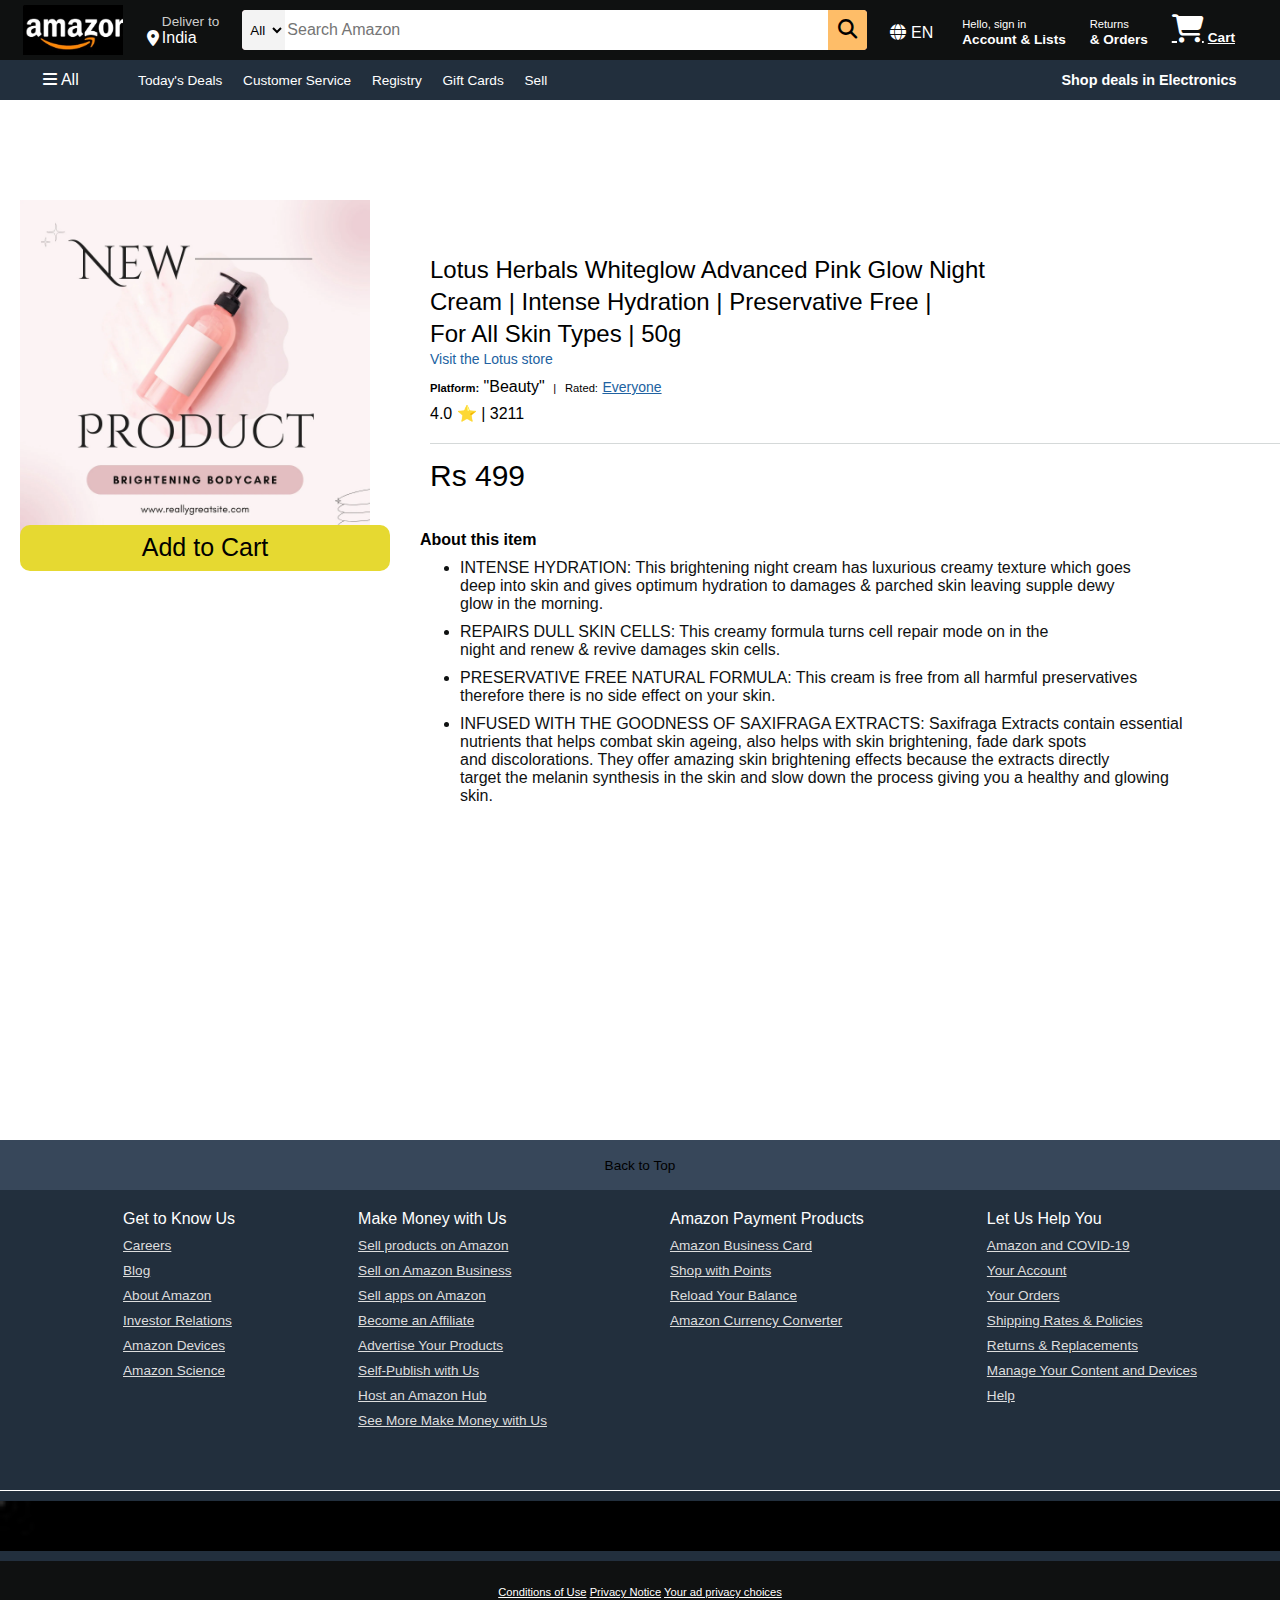
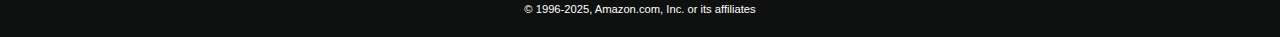
<file: img5.html>
<!DOCTYPE html>
<html lang="en">
<head>
    <meta charset="UTF-8">
    <meta name="viewport" content="width=device-width, initial-scale=1.0">
    <title>Lotus whiteglow</title>
    <link rel="stylesheet" href="https://cdnjs.cloudflare.com/ajax/libs/font-awesome/6.7.2/css/all.min.css" integrity="sha512-Evv84Mr4kqVGRNSgIGL/F/aIDqQb7xQ2vcrdIwxfjThSH8CSR7PBEakCr51Ck+w+/U6swU2Im1vVX0SVk9ABhg==" crossorigin="anonymous" referrerpolicy="no-referrer" /> 
    <link rel="stylesheet" href="style.css">
    <link rel="stylesheet" href="img-style.css">
</head>
<body>
    <div class="whole-container">
        <header>
            <div class="navbar">
                <div class="nav-logo border">
                    <a href="index.html"><div class="logo"></div></a>
                </div>
                <div class="nav-address border">
                    <p class="add-first">Deliver to</p>
                    <div class="add-icon">
                        <i class="fa-solid fa-location-dot"></i>
                        <p class="add-second">India</p>
                    </div>
                </div>
                <div class="nav-search">
                    <select class="search-select">
                        <option>All</option>
                    </select>
                    <input placeholder="Search Amazon" class="search-input">
                    <div class="search-icon">
                        <i class="fa-solid fa-magnifying-glass"></i>
                    </div>
                </div>
                <div class="nav-eng border">
                    <i class="fa-solid fa-globe"></i>
                    <p class="nav-p">EN</p>
                </div>
                <div class="nav-signin border">
                    <p><span>Hello, sign in</span></p>
                    <p class="nav-second">Account & Lists</p>
                </div>
                <div class="nav-return border">
                    <p><span>Returns</span></p>
                    <p class="nav-second">& Orders</p>
                </div>
                <a href="cart.html">
                    <div class="nav-cart border">
                        <i class="fa-solid fa-cart-shopping"></i>
                        <p class="cart">Cart</p>
                        <span class="bag-item-count"></span>
                    </div>
                </a>
            </div>
        
            <div class="panel">
                <div class="panel-all border">
                    <i class="fa-solid fa-bars"></i>
                    All
                </div>
                <div class="panel-opps ">
                    <p class="border">Today's Deals</p>
                    <p class="border"> Customer Service</p>
                    <p class="border">  Registry</p>
                    <p class="border">  Gift Cards</p>
                    <p class="border">  Sell</p>
                </div>
                <div class="panel-deals border">
                    Shop deals in Electronics
                </div>
            </div>
        </header>
        <main>
        <div class="img-div">
            <img src="images/box5.webp" class="imd-div-class" height="350px">
        </div>
        <span class="product-details">
            Lotus Herbals Whiteglow Advanced Pink Glow Night <br>
            Cream | Intense Hydration | Preservative Free | <br>
            For All Skin Types | 50g

        </span>
        <div >
            <a href=" "class="visit" >Visit the Lotus store</a>
        </div>
        <div class="outerdiv">
            <div class="firstinnerdiv">
                <span class="first">Platform: </span>
                "Beauty"
                <span class="by-line">|</span>
            <div class="secondinnerdiv">
                <span class="second">Rated: </span>
                <span ><a href=" " class="third">Everyone</a></span>

            </div>
            </div>
        </div>
        <div class="rating">
            4.0 ⭐ | 3211
        </div>
        <hr>
        <div class="price">
            <span class="pricespan">Rs 499</span>
        </div>
        
        <div class="btn">
        
        </div>
        <div class="lists">
            <b>About this item</b>
        <ul>
            
            <li>
                INTENSE HYDRATION: This brightening night cream has luxurious creamy texture which goes <br>
                deep into skin and gives optimum hydration to damages & parched skin leaving supple dewy  <br>
                glow in the morning.<br>
            </li>
    
            <li>
                REPAIRS DULL SKIN CELLS: This creamy formula turns cell repair mode on in the<br>
                night and renew & revive damages skin cells.<br>
            </li>
            
            <li>
                PRESERVATIVE FREE NATURAL FORMULA: This cream is free from all harmful preservatives <br>
                therefore there is no side effect on your skin.<br>
            </li>
            <li>
                INFUSED WITH THE GOODNESS OF SAXIFRAGA EXTRACTS: Saxifraga Extracts contain essential<br>
                 nutrients that helps combat skin ageing, also helps with skin brightening, fade dark spots<br>
                  and discolorations. They offer amazing skin brightening effects because the extracts directly<br>
                   target the melanin synthesis in the skin and slow down the process giving you a healthy and glowing <br>
                   skin.
            </li>
        </ul>
    </div>
        </main>
    </div>
    <footer>
        <div class="foot-panel1">
            Back to Top
        </div>
        <div class="foot-panel2">
            <ul>
                <p>Get to Know Us</p>
                <a>Careers</a>
                <a>Blog</a>
                <a>About Amazon</a>
                <a>Investor Relations</a>
                <a>Amazon Devices</a>
                <a>Amazon Science</a>
            </ul>
            <ul>
                <p>Make Money with Us</p>
                <a>Sell products on Amazon</a>
                <a>Sell on Amazon Business</a>
                <a>Sell apps on Amazon</a>
                <a>Become an Affiliate</a>
                <a>Advertise Your Products</a>
                <a>Self-Publish with Us</a>
                <a>Host an Amazon Hub</a>
                <a>See More Make Money with Us</a>
            </ul>
            <ul>
               <p> Amazon Payment Products</p>
                <a>Amazon Business Card</a>
                <a>Shop with Points</a>
                <a>Reload Your Balance</a>
                <a>Amazon Currency Converter</a>
    
            </ul>
            <ul>
                <p>Let Us Help You</p>
                <a>Amazon and COVID-19</a>
                <a>Your Account</a>
                <a>Your Orders</a>
                <a>Shipping Rates & Policies</a>
                <a>Returns & Replacements</a>
                <a>Manage Your Content and Devices</a>
                <a>Help</a>
            </ul>
        </div>
    
        <div class="foot-panel3">
            <div class="logo"></div>
        </div>
    
        <div class="foot-panel4">
            <div class="pages">
                <a>Conditions of Use</a>
                <a>Privacy Notice</a>
                <a>Your ad privacy choices</a>
            </div>
            <div class="copyright">
                © 1996-2025, Amazon.com, Inc. or its affiliates
            </div>
        </div>
    </footer>
<script src="script.js"></script>
<script src="item.js"></script>
<script >
    let bagItems1;
    let bagItemsStr1 = localStorage.getItem('bagItems1');
    bagItems1 = bagItemsStr1 ? JSON.parse(bagItemsStr1) : [];
    cartbutton();
    displayBagIcon();
    
    function addToBag(itemId) {
        bagItems1.push(itemId);
        localStorage.setItem('bagItems1', JSON.stringify(bagItems1));
        displayBagIcon();
      }
    
      function displayBagIcon() {
        let bagItemCountElement = document.querySelector('.bag-item-count');
        if (bagItems1.length > 0) {
          
          bagItemCountElement.style.visibility = 'visible';
          bagItemCountElement.innerText = bagItems1.length;
        } else {
          bagItemCountElement.style.visibility = 'hidden';
        }
      }
    
      function cartbutton(){
        let cartelement=document.querySelector('.btn');
        cartelement.innerHTML=`<div class="btn-add-bag" onclick="addToBag(005)">Add to Cart</div>`;
      }
    
    </script>
</body>
</html>
</file>
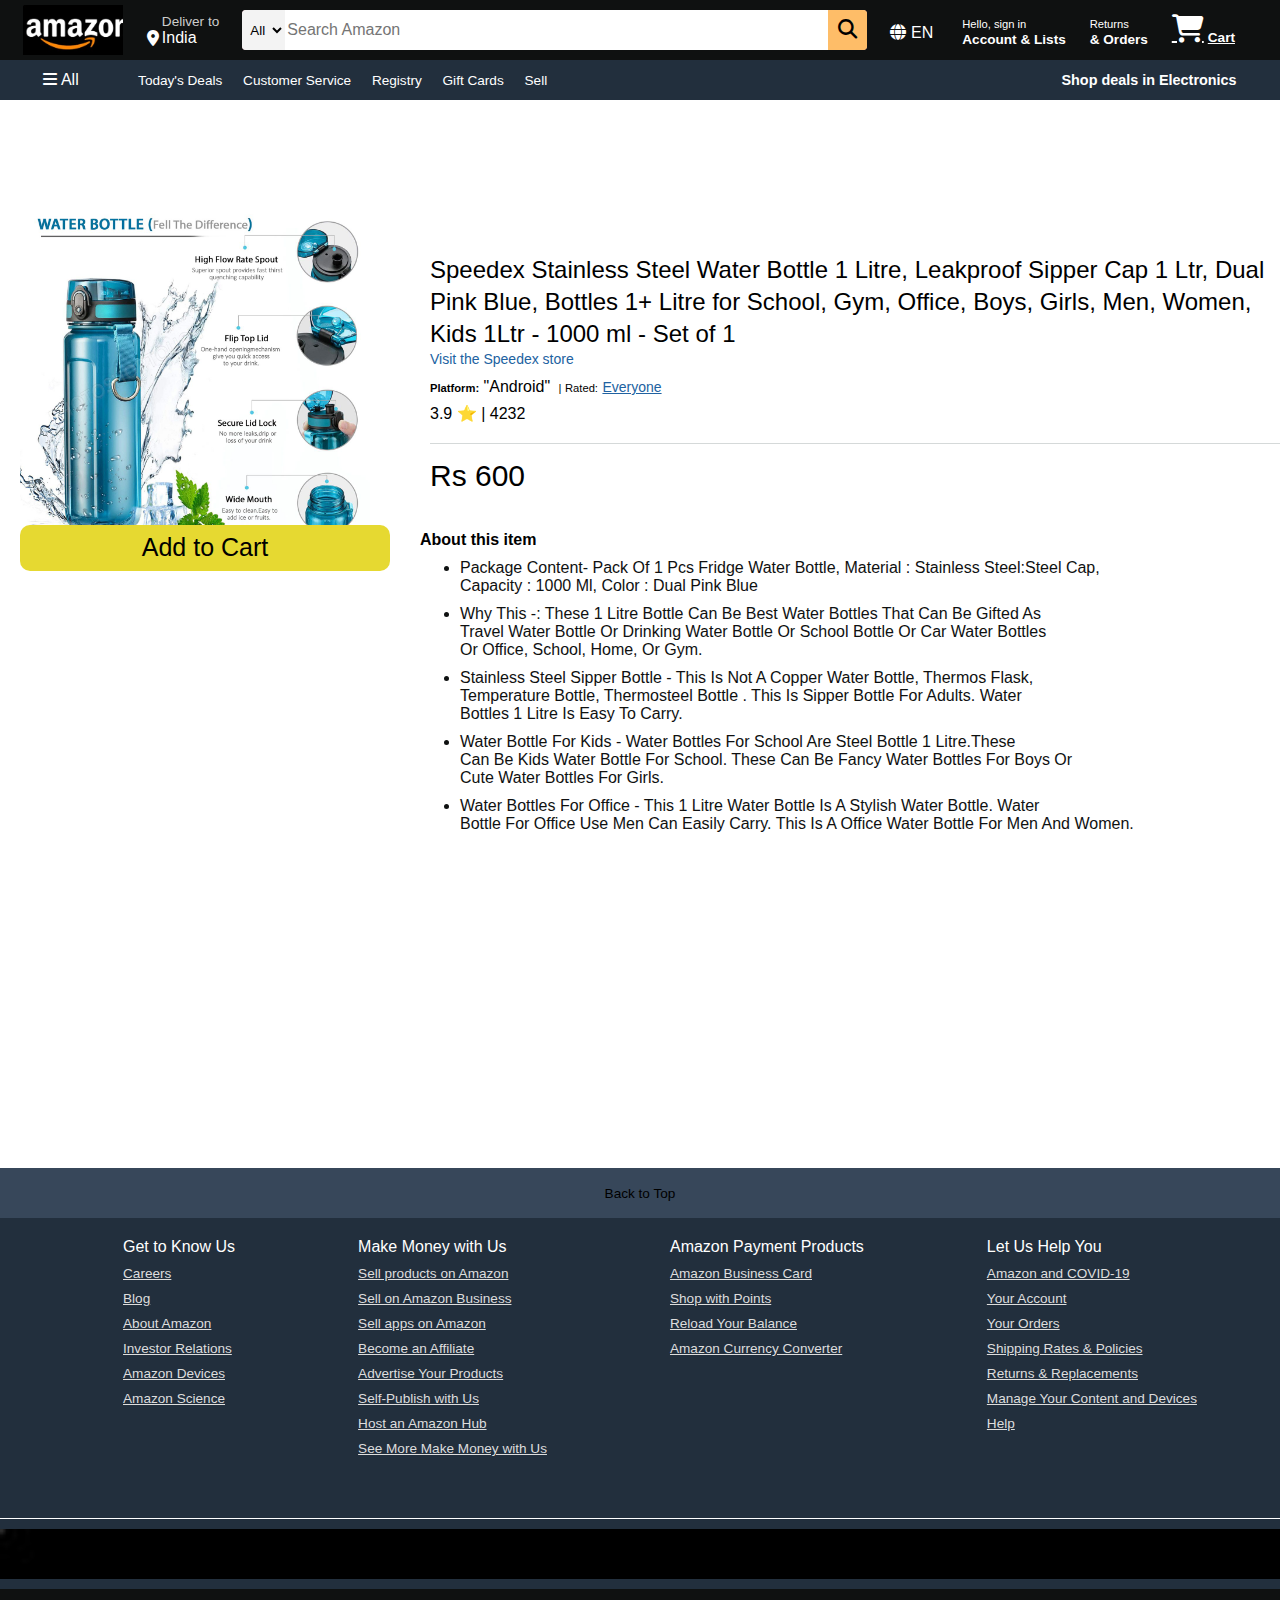
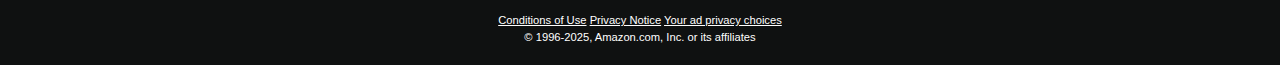
<file: img6.html>
<!DOCTYPE html>
<html lang="en">
<head>
    <meta charset="UTF-8">
    <meta name="viewport" content="width=device-width, initial-scale=1.0">
    <title>Speedex water bottle</title>
    <link rel="stylesheet" href="https://cdnjs.cloudflare.com/ajax/libs/font-awesome/6.7.2/css/all.min.css" integrity="sha512-Evv84Mr4kqVGRNSgIGL/F/aIDqQb7xQ2vcrdIwxfjThSH8CSR7PBEakCr51Ck+w+/U6swU2Im1vVX0SVk9ABhg==" crossorigin="anonymous" referrerpolicy="no-referrer" /> 
    <link rel="stylesheet" href="style.css">
    <link rel="stylesheet" href="img-style.css">
</head>
<body>
    <div class="whole-container">
        <header>
            <div class="navbar">
                <div class="nav-logo border">
                    <a href="index.html"><div class="logo"></div></a>
                </div>
                <div class="nav-address border">
                    <p class="add-first">Deliver to</p>
                    <div class="add-icon">
                        <i class="fa-solid fa-location-dot"></i>
                        <p class="add-second">India</p>
                    </div>
                </div>
                <div class="nav-search">
                    <select class="search-select">
                        <option>All</option>
                    </select>
                    <input placeholder="Search Amazon" class="search-input">
                    <div class="search-icon">
                        <i class="fa-solid fa-magnifying-glass"></i>
                    </div>
                </div>
                <div class="nav-eng border">
                    <i class="fa-solid fa-globe"></i>
                    <p class="nav-p">EN</p>
                </div>
                <div class="nav-signin border">
                    <p><span>Hello, sign in</span></p>
                    <p class="nav-second">Account & Lists</p>
                </div>
                <div class="nav-return border">
                    <p><span>Returns</span></p>
                    <p class="nav-second">& Orders</p>
                </div>
                <a href="cart.html">
                    <div class="nav-cart border">
                        <i class="fa-solid fa-cart-shopping"></i>
                        <p class="cart">Cart</p>
                        <span class="bag-item-count"></span>
                    </div>
                </a>
            </div>
        
            <div class="panel">
                <div class="panel-all border">
                    <i class="fa-solid fa-bars"></i>
                    All
                </div>
                <div class="panel-opps ">
                    <p class="border">Today's Deals</p>
                    <p class="border"> Customer Service</p>
                    <p class="border">  Registry</p>
                    <p class="border">  Gift Cards</p>
                    <p class="border">  Sell</p>
                </div>
                <div class="panel-deals border">
                    Shop deals in Electronics
                </div>
            </div>
        </header>
        <main>
        <div class="img-div">
            <img src="images/box6.jpg" class="imd-div-class" height="350px">
        </div>
        <span class="product-details">
            Speedex Stainless Steel Water Bottle 1 Litre, Leakproof Sipper Cap 1 Ltr, Dual<br>
            Pink Blue, Bottles 1+ Litre for School, Gym, Office, Boys, Girls, Men, Women,  <br>
            Kids 1Ltr - 1000 ml - Set of 1 

        </span>
        <div >
            <a href=" "class="visit" >Visit the Speedex store</a>
        </div>
        <div class="outerdiv">
            <div class="firstinnerdiv">
                <span class="first">Platform: </span>
                "Android"
                <span class="by-line">|</span>
            <div class="secondinnerdiv">
                <span class="second">Rated: </span>
                <span ><a href=" " class="third">Everyone</a></span>

            </div>
            </div>
        </div>
        <div class="rating">
            3.9 ⭐ | 4232
        </div>
        <hr>
        <div class="price">
            <span class="pricespan">Rs 600</span>
        </div>
        
        <div class="btn">
        
        </div>
        <div class="lists">
            <b>About this item</b>
        <ul>
            
            <li>
                Package Content- Pack Of 1 Pcs Fridge Water Bottle, Material : Stainless Steel:Steel Cap, <br>
                Capacity : 1000 Ml, Color : Dual Pink Blue<br>
            </li>
          
            <li>
                Why This -: These 1 Litre Bottle Can Be Best Water Bottles That Can Be Gifted As <br>
                Travel Water Bottle Or Drinking Water Bottle Or School Bottle Or Car Water Bottles <br>
                Or Office, School, Home, Or Gym. <br>
            </li>
           
            <li>
                Stainless Steel Sipper Bottle - This Is Not A Copper Water Bottle, Thermos Flask,<br>
                Temperature Bottle, Thermosteel Bottle . This Is Sipper Bottle For Adults. Water <br>
                Bottles 1 Litre Is Easy To Carry.<br>
    
            </li>
            <li>
                Water Bottle For Kids - Water Bottles For School Are Steel Bottle 1 Litre.These <br>
                Can Be Kids Water Bottle For School. These Can Be Fancy Water Bottles For Boys Or <br>
                Cute Water Bottles For Girls.
            </li>
            <li>
                Water Bottles For Office - This 1 Litre Water Bottle Is A Stylish Water Bottle. Water<br>
                 Bottle For Office Use Men Can Easily Carry. This Is A Office Water Bottle For Men And Women.
            </li>
        </ul>
    </div>
        </main>
    </div>
    <footer>
        <div class="foot-panel1">
            Back to Top
        </div>
        <div class="foot-panel2">
            <ul>
                <p>Get to Know Us</p>
                <a>Careers</a>
                <a>Blog</a>
                <a>About Amazon</a>
                <a>Investor Relations</a>
                <a>Amazon Devices</a>
                <a>Amazon Science</a>
            </ul>
            <ul>
                <p>Make Money with Us</p>
                <a>Sell products on Amazon</a>
                <a>Sell on Amazon Business</a>
                <a>Sell apps on Amazon</a>
                <a>Become an Affiliate</a>
                <a>Advertise Your Products</a>
                <a>Self-Publish with Us</a>
                <a>Host an Amazon Hub</a>
                <a>See More Make Money with Us</a>
            </ul>
            <ul>
               <p> Amazon Payment Products</p>
                <a>Amazon Business Card</a>
                <a>Shop with Points</a>
                <a>Reload Your Balance</a>
                <a>Amazon Currency Converter</a>
    
            </ul>
            <ul>
                <p>Let Us Help You</p>
                <a>Amazon and COVID-19</a>
                <a>Your Account</a>
                <a>Your Orders</a>
                <a>Shipping Rates & Policies</a>
                <a>Returns & Replacements</a>
                <a>Manage Your Content and Devices</a>
                <a>Help</a>
            </ul>
        </div>
    
        <div class="foot-panel3">
            <div class="logo"></div>
        </div>
    
        <div class="foot-panel4">
            <div class="pages">
                <a>Conditions of Use</a>
                <a>Privacy Notice</a>
                <a>Your ad privacy choices</a>
            </div>
            <div class="copyright">
                © 1996-2025, Amazon.com, Inc. or its affiliates
            </div>
        </div>
    </footer>
<script src="script.js"></script>
<script src="item.js"></script>
<script >
    let bagItems1;
    let bagItemsStr1 = localStorage.getItem('bagItems1');
    bagItems1 = bagItemsStr1 ? JSON.parse(bagItemsStr1) : [];
    cartbutton();
    displayBagIcon();
    
    function addToBag(itemId) {
        bagItems1.push(itemId);
        localStorage.setItem('bagItems1', JSON.stringify(bagItems1));
        displayBagIcon();
      }
    
      function displayBagIcon() {
        let bagItemCountElement = document.querySelector('.bag-item-count');
        if (bagItems1.length > 0) {
          
          bagItemCountElement.style.visibility = 'visible';
          bagItemCountElement.innerText = bagItems1.length;
        } else {
          bagItemCountElement.style.visibility = 'hidden';
        }
      }
    
      function cartbutton(){
        let cartelement=document.querySelector('.btn');
        cartelement.innerHTML=`<div class="btn-add-bag" onclick="addToBag(006)">Add to Cart</div>`;
      }
    
    </script>
</body>
</html>
</file>
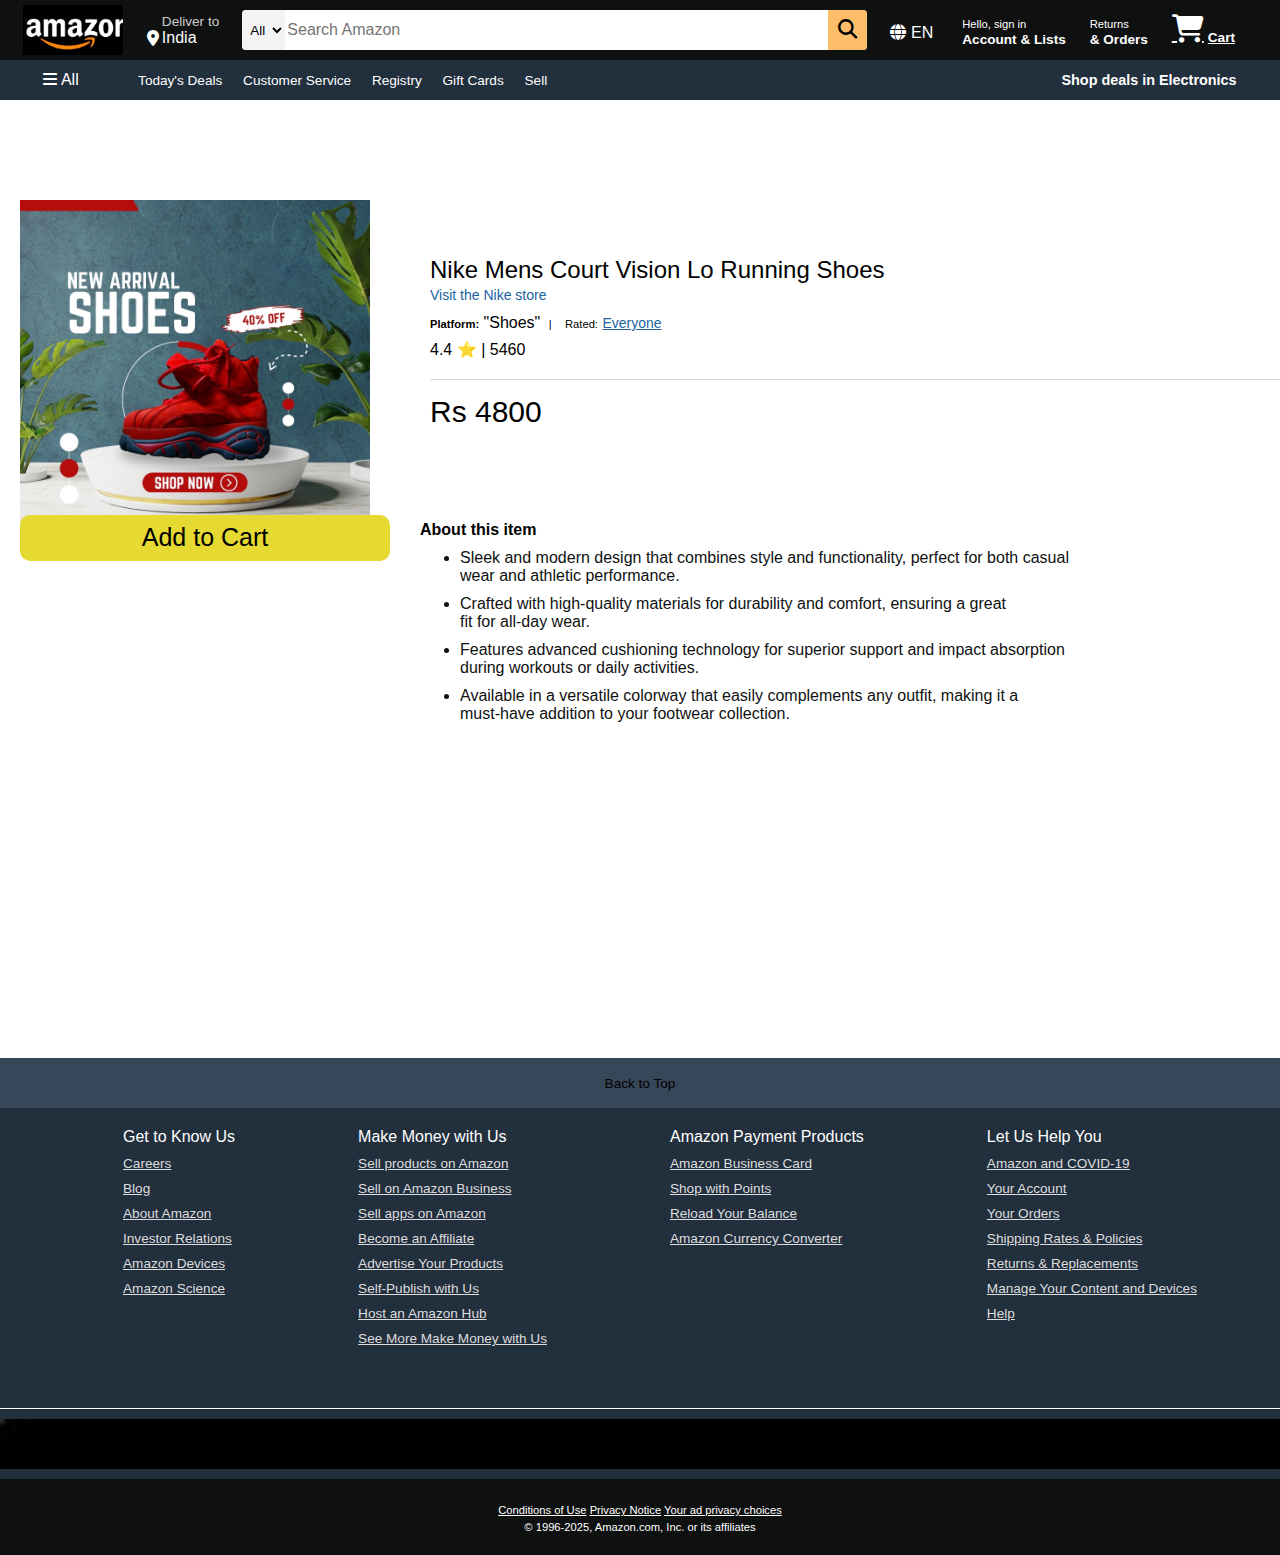
<file: img7.html>
<!DOCTYPE html>
<html lang="en">
<head>
    <meta charset="UTF-8">
    <meta name="viewport" content="width=device-width, initial-scale=1.0">
    <title>Nike shoes</title>
    <link rel="stylesheet" href="https://cdnjs.cloudflare.com/ajax/libs/font-awesome/6.7.2/css/all.min.css" integrity="sha512-Evv84Mr4kqVGRNSgIGL/F/aIDqQb7xQ2vcrdIwxfjThSH8CSR7PBEakCr51Ck+w+/U6swU2Im1vVX0SVk9ABhg==" crossorigin="anonymous" referrerpolicy="no-referrer" /> 
    <link rel="stylesheet" href="style.css">
    <link rel="stylesheet" href="img-style.css">
</head>
<body>
    <div class="whole-container">
        <header>
            <div class="navbar">
                <div class="nav-logo border">
                    <a href="index.html"><div class="logo"></div></a>
                </div>
                <div class="nav-address border">
                    <p class="add-first">Deliver to</p>
                    <div class="add-icon">
                        <i class="fa-solid fa-location-dot"></i>
                        <p class="add-second">India</p>
                    </div>
                </div>
                <div class="nav-search">
                    <select class="search-select">
                        <option>All</option>
                    </select>
                    <input placeholder="Search Amazon" class="search-input">
                    <div class="search-icon">
                        <i class="fa-solid fa-magnifying-glass"></i>
                    </div>
                </div>
                <div class="nav-eng border">
                    <i class="fa-solid fa-globe"></i>
                    <p class="nav-p">EN</p>
                </div>
                <div class="nav-signin border">
                    <p><span>Hello, sign in</span></p>
                    <p class="nav-second">Account & Lists</p>
                </div>
                <div class="nav-return border">
                    <p><span>Returns</span></p>
                    <p class="nav-second">& Orders</p>
                </div>
                <a href="cart.html">
                    <div class="nav-cart border">
                        <i class="fa-solid fa-cart-shopping"></i>
                        <p class="cart">Cart</p>
                        <span class="bag-item-count"></span>
                    </div>
                </a>
            </div>
        
            <div class="panel">
                <div class="panel-all border">
                    <i class="fa-solid fa-bars"></i>
                    All
                </div>
                <div class="panel-opps ">
                    <p class="border">Today's Deals</p>
                    <p class="border"> Customer Service</p>
                    <p class="border">  Registry</p>
                    <p class="border">  Gift Cards</p>
                    <p class="border">  Sell</p>
                </div>
                <div class="panel-deals border">
                    Shop deals in Electronics
                </div>
            </div>
        </header>
        <main>
        <div class="img-div">
            <img src="images/box7.webp" class="imd-div-class" height="350px">
        </div>
        <span class="product-details">Nike Mens Court Vision Lo Running Shoes

        </span>
        <div >
            <a href=" "class="visit" >Visit the Nike store</a>
        </div>
        <div class="outerdiv">
            <div class="firstinnerdiv">
                <span class="first">Platform: </span>
                "Shoes"
                <span class="by-line">|</span>
            <div class="secondinnerdiv">
                <span class="second">Rated: </span>
                <span ><a href=" " class="third">Everyone</a></span>

            </div>
            </div>
        </div>
        <div class="rating">
            4.4 ⭐ | 5460
        </div>
        <hr>
        <div class="price">
            <span class="pricespan">Rs 4800</span>
        </div><bR><br><br>
            <div class="btn">
        
            </div>
        <div class="lists">
            <b>About this item</b>
        <ul>
            
            <li>
                Sleek and modern design that combines style and functionality, perfect for both casual <br>
                wear and athletic performance.<br>
            </li>
            <li>
                Crafted with high-quality materials for durability and comfort, ensuring a great <br>
                fit for all-day wear.<br>
            </li>
            <li>
                Features advanced cushioning technology for superior support and impact absorption <br>
                during workouts or daily activities.<br>
            </li>
            <li>
                Available in a versatile colorway that easily complements any outfit, making it a <br>
                must-have addition to your footwear collection.
            </li>
        </ul>
    </div>
        </main>
    </div>
    <footer>
        <div class="foot-panel1">
            Back to Top
        </div>
        <div class="foot-panel2">
            <ul>
                <p>Get to Know Us</p>
                <a>Careers</a>
                <a>Blog</a>
                <a>About Amazon</a>
                <a>Investor Relations</a>
                <a>Amazon Devices</a>
                <a>Amazon Science</a>
            </ul>
            <ul>
                <p>Make Money with Us</p>
                <a>Sell products on Amazon</a>
                <a>Sell on Amazon Business</a>
                <a>Sell apps on Amazon</a>
                <a>Become an Affiliate</a>
                <a>Advertise Your Products</a>
                <a>Self-Publish with Us</a>
                <a>Host an Amazon Hub</a>
                <a>See More Make Money with Us</a>
            </ul>
            <ul>
               <p> Amazon Payment Products</p>
                <a>Amazon Business Card</a>
                <a>Shop with Points</a>
                <a>Reload Your Balance</a>
                <a>Amazon Currency Converter</a>
    
            </ul>
            <ul>
                <p>Let Us Help You</p>
                <a>Amazon and COVID-19</a>
                <a>Your Account</a>
                <a>Your Orders</a>
                <a>Shipping Rates & Policies</a>
                <a>Returns & Replacements</a>
                <a>Manage Your Content and Devices</a>
                <a>Help</a>
            </ul>
        </div>
    
        <div class="foot-panel3">
            <div class="logo"></div>
        </div>
    
        <div class="foot-panel4">
            <div class="pages">
                <a>Conditions of Use</a>
                <a>Privacy Notice</a>
                <a>Your ad privacy choices</a>
            </div>
            <div class="copyright">
                © 1996-2025, Amazon.com, Inc. or its affiliates
            </div>
        </div>
    </footer>
<script src="script.js"></script>
<script src="item.js"></script>
<script >
    let bagItems1;
    let bagItemsStr1 = localStorage.getItem('bagItems1');
    bagItems1 = bagItemsStr1 ? JSON.parse(bagItemsStr1) : [];
    cartbutton();
    displayBagIcon();
    
    function addToBag(itemId) {
        bagItems1.push(itemId);
        localStorage.setItem('bagItems1', JSON.stringify(bagItems1));
        displayBagIcon();
      }
    
      function displayBagIcon() {
        let bagItemCountElement = document.querySelector('.bag-item-count');
        if (bagItems1.length > 0) {
          
          bagItemCountElement.style.visibility = 'visible';
          bagItemCountElement.innerText = bagItems1.length;
        } else {
          bagItemCountElement.style.visibility = 'hidden';
        }
      }
    
      function cartbutton(){
        let cartelement=document.querySelector('.btn');
        cartelement.innerHTML=`<div class="btn-add-bag" onclick="addToBag(007)">Add to Cart</div>`;
      }
    
    </script>
</body>
</html>
</file>
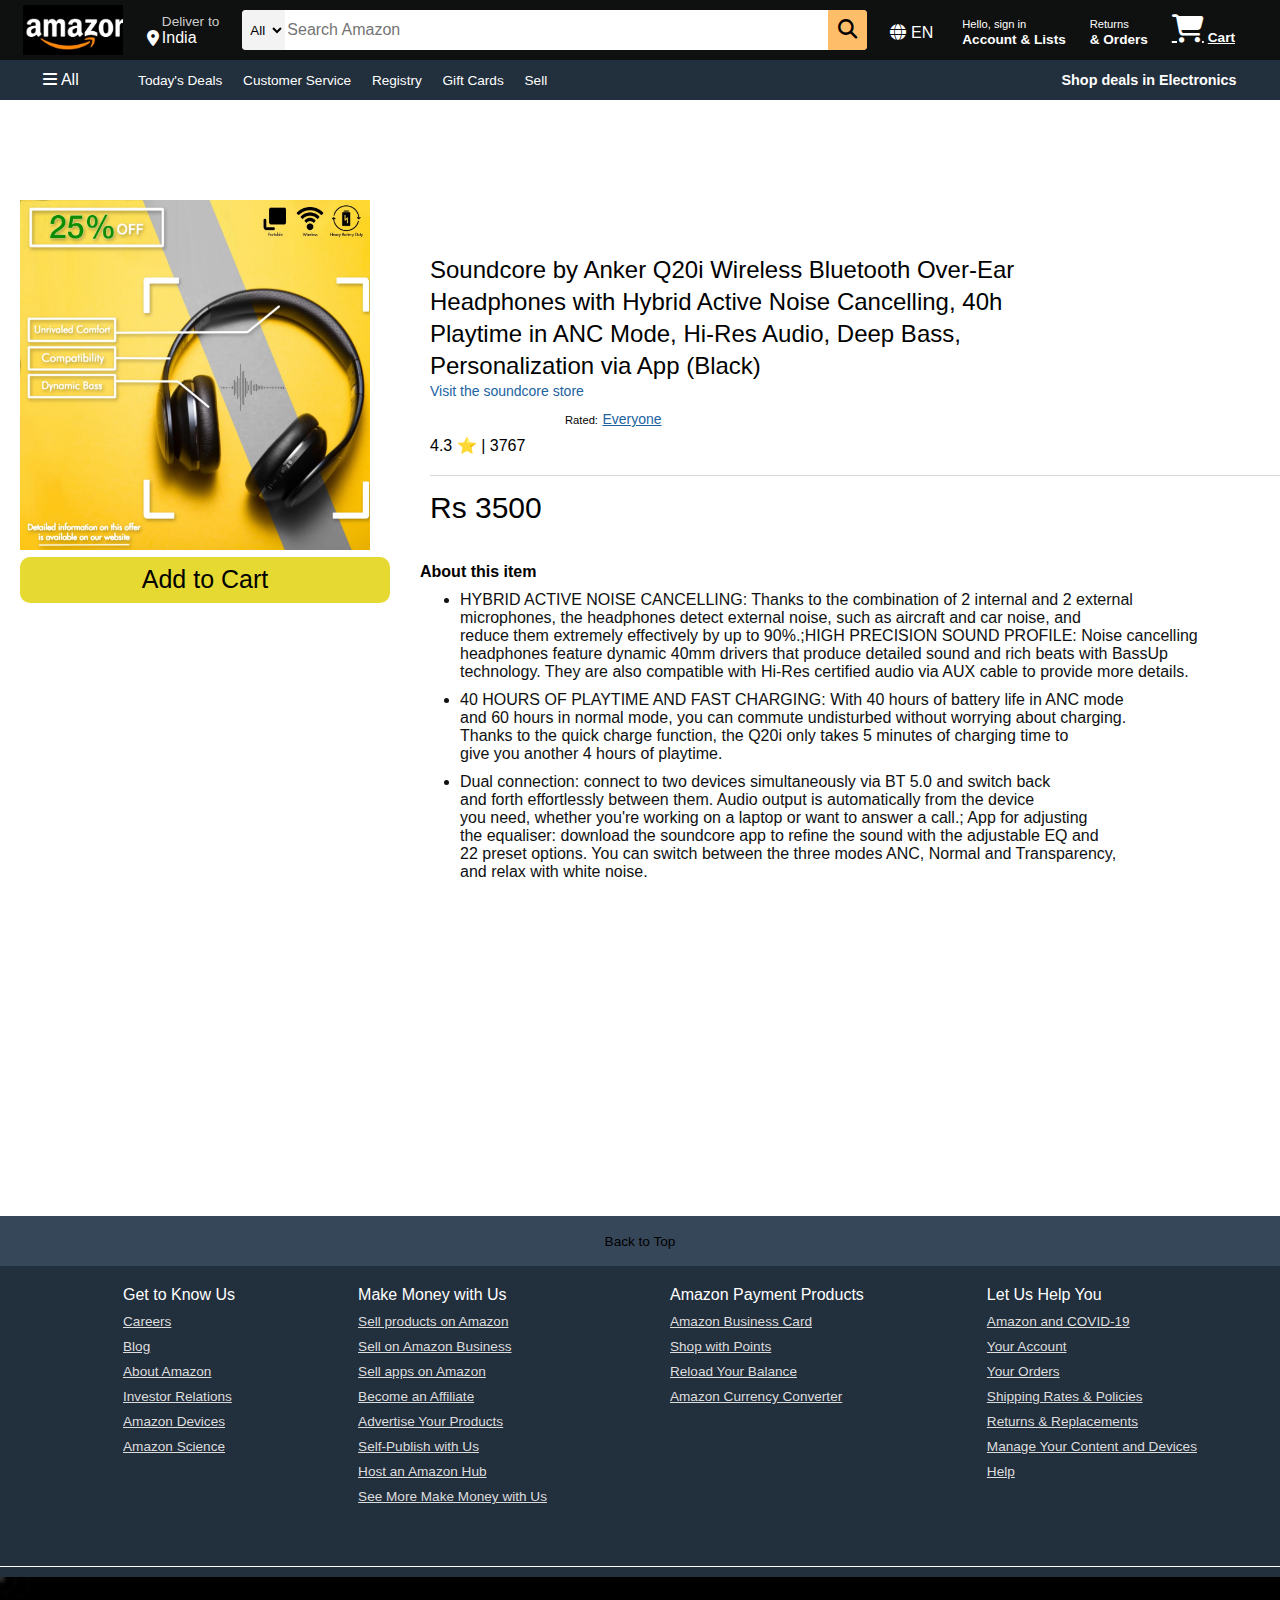
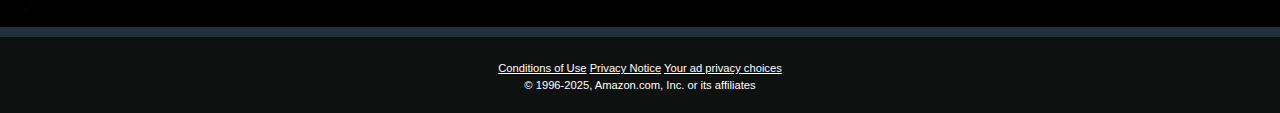
<file: img8.html>
<!DOCTYPE html>
<html lang="en">
<head>
    <meta charset="UTF-8">
    <meta name="viewport" content="width=device-width, initial-scale=1.0">
    <title>Headphones</title>
    <link rel="stylesheet" href="https://cdnjs.cloudflare.com/ajax/libs/font-awesome/6.7.2/css/all.min.css" integrity="sha512-Evv84Mr4kqVGRNSgIGL/F/aIDqQb7xQ2vcrdIwxfjThSH8CSR7PBEakCr51Ck+w+/U6swU2Im1vVX0SVk9ABhg==" crossorigin="anonymous" referrerpolicy="no-referrer" /> 
    <link rel="stylesheet" href="style.css">
    <link rel="stylesheet" href="img-style.css">
</head>
<body>
    <div class="whole-container">
        <header>
            <div class="navbar">
                <div class="nav-logo border">
                    <a href="index.html"><div class="logo"></div></a>
                </div>
                <div class="nav-address border">
                    <p class="add-first">Deliver to</p>
                    <div class="add-icon">
                        <i class="fa-solid fa-location-dot"></i>
                        <p class="add-second">India</p>
                    </div>
                </div>
                <div class="nav-search">
                    <select class="search-select">
                        <option>All</option>
                    </select>
                    <input placeholder="Search Amazon" class="search-input">
                    <div class="search-icon">
                        <i class="fa-solid fa-magnifying-glass"></i>
                    </div>
                </div>
                <div class="nav-eng border">
                    <i class="fa-solid fa-globe"></i>
                    <p class="nav-p">EN</p>
                </div>
                <div class="nav-signin border">
                    <p><span>Hello, sign in</span></p>
                    <p class="nav-second">Account & Lists</p>
                </div>
                <div class="nav-return border">
                    <p><span>Returns</span></p>
                    <p class="nav-second">& Orders</p>
                </div>
                <a href="cart.html">
                    <div class="nav-cart border">
                        <i class="fa-solid fa-cart-shopping"></i>
                        <p class="cart">Cart</p>
                        <span class="bag-item-count"></span>
                    </div>
                </a>
            </div>
        
            <div class="panel">
                <div class="panel-all border">
                    <i class="fa-solid fa-bars"></i>
                    All
                </div>
                <div class="panel-opps ">
                    <p class="border">Today's Deals</p>
                    <p class="border"> Customer Service</p>
                    <p class="border">  Registry</p>
                    <p class="border">  Gift Cards</p>
                    <p class="border">  Sell</p>
                </div>
                <div class="panel-deals border">
                    Shop deals in Electronics
                </div>
            </div>
        </header>
        <main>
        <div class="img-div">
            <img src="images/box8.jpg" class="imd-div-class" height="350px">
        </div>
        <span class="product-details">
            Soundcore by Anker Q20i Wireless Bluetooth Over-Ear <br>
            Headphones with Hybrid Active Noise Cancelling, 40h <br>
            Playtime in ANC Mode, Hi-Res Audio, Deep Bass, <br>
            Personalization via App (Black)
        </span>
        <div >
            <a href=" "class="visit" >Visit the soundcore store</a>
        </div>
        <br>
        <div class="outerdiv">
            <div class="firstinnerdiv">
                
                
            <div class="secondinnerdiv">
                <span class="second">Rated: </span>
                <span ><a href=" " class="third">Everyone</a></span>

            </div>
            </div>
        </div>
        <div class="rating">
            4.3 ⭐ | 3767
        </div>
        <hr>
        <div class="price">
            <span class="pricespan">Rs 3500</span>
        </div>
        
        <div class="btn">
        
        </div>
        <div class="lists">
            <b>About this item</b>
        <ul>
            
            <li>
                HYBRID ACTIVE NOISE CANCELLING: Thanks to the combination of 2 internal and 2 external <br>
                microphones, the headphones detect external noise, such as aircraft and car noise, and  <br>
                reduce them extremely effectively by up to 90%.;HIGH PRECISION SOUND PROFILE: Noise cancelling<br>
                headphones feature dynamic 40mm drivers that produce detailed sound and rich beats with BassUp <br>
                technology. They are also compatible with Hi-Res certified audio via AUX cable to provide more details.<br>
            </li>
            <li>
                40 HOURS OF PLAYTIME AND FAST CHARGING: With 40 hours of battery life in ANC mode<br>
                and 60 hours in normal mode, you can commute undisturbed without worrying about charging.<br>
                Thanks to the quick charge function, the Q20i only takes 5 minutes of charging time to <br>
                give you another 4 hours of playtime.<br>
                
            </li>
           
            <li>
                Dual connection: connect to two devices simultaneously via BT 5.0 and switch back <br>
                and forth effortlessly between them. Audio output is automatically from the device <br>
                you need, whether you're working on a laptop or want to answer a call.; App for adjusting <br>
                the equaliser: download the soundcore app to refine the sound with the adjustable EQ and<br>
                22 preset options. You can switch between the three modes ANC, Normal and Transparency,<br>
                and relax with white noise.
            </li>
        </ul>
    </div>
        </main>
    </div>
    <footer>
        <div class="foot-panel1">
            Back to Top
        </div>
        <div class="foot-panel2">
            <ul>
                <p>Get to Know Us</p>
                <a>Careers</a>
                <a>Blog</a>
                <a>About Amazon</a>
                <a>Investor Relations</a>
                <a>Amazon Devices</a>
                <a>Amazon Science</a>
            </ul>
            <ul>
                <p>Make Money with Us</p>
                <a>Sell products on Amazon</a>
                <a>Sell on Amazon Business</a>
                <a>Sell apps on Amazon</a>
                <a>Become an Affiliate</a>
                <a>Advertise Your Products</a>
                <a>Self-Publish with Us</a>
                <a>Host an Amazon Hub</a>
                <a>See More Make Money with Us</a>
            </ul>
            <ul>
               <p> Amazon Payment Products</p>
                <a>Amazon Business Card</a>
                <a>Shop with Points</a>
                <a>Reload Your Balance</a>
                <a>Amazon Currency Converter</a>
    
            </ul>
            <ul>
                <p>Let Us Help You</p>
                <a>Amazon and COVID-19</a>
                <a>Your Account</a>
                <a>Your Orders</a>
                <a>Shipping Rates & Policies</a>
                <a>Returns & Replacements</a>
                <a>Manage Your Content and Devices</a>
                <a>Help</a>
            </ul>
        </div>
    
        <div class="foot-panel3">
            <div class="logo"></div>
        </div>
    
        <div class="foot-panel4">
            <div class="pages">
                <a>Conditions of Use</a>
                <a>Privacy Notice</a>
                <a>Your ad privacy choices</a>
            </div>
            <div class="copyright">
                © 1996-2025, Amazon.com, Inc. or its affiliates
            </div>
        </div>
    </footer>
<script src="script.js"></script>
<script src="item.js"></script>
<script >
    let bagItems1;
    let bagItemsStr1 = localStorage.getItem('bagItems1');
    bagItems1 = bagItemsStr1 ? JSON.parse(bagItemsStr1) : [];
    cartbutton();
    displayBagIcon();
    
    function addToBag(itemId) {
        bagItems1.push(itemId);
        localStorage.setItem('bagItems1', JSON.stringify(bagItems1));
        displayBagIcon();
      }
    
      function displayBagIcon() {
        let bagItemCountElement = document.querySelector('.bag-item-count');
        if (bagItems1.length > 0) {
          
          bagItemCountElement.style.visibility = 'visible';
          bagItemCountElement.innerText = bagItems1.length;
        } else {
          bagItemCountElement.style.visibility = 'hidden';
        }
      }
    
      function cartbutton(){
        let cartelement=document.querySelector('.btn');
        cartelement.innerHTML=`<div class="btn-add-bag" onclick="addToBag(008)">Add to Cart</div>`;
      }
    
    </script>
</body>
</html>
</file>
<file: style.css>
*{
    margin: 0;
    font-family: Arial;
    border: border-box;
     
}
a{
    text-decoration: underline;
    color:white;
}
.navbar{
    height: 60px;
    background-color: #0f1111;
    color:white;
    display:flex;
    align-items: center;
    justify-content: space-evenly;
}
.nav-logo{
    height:50px;
    width: 100px;
}
.logo{
    background-image: url("images/Amazon-Logo.jpg");
    background-size:contain;
    height:50px;
    width:100%;
}
.border{
    border: 1.5px solid transparent;
}
.border:hover{
    border: 1.5px solid white;
}

.add-first{
    color:#cccccc;
    font-size: 0.85rem;
    margin-left:15px;
}
.add-second{
    font-size:1rem;
    margin-left:3px;
}
.add-icon{
    display:flex;
    align-items:center;
}
.nav-search{
    display:flex;
    justify-content:space-evenly;
    width:625px;
    height:40px;
    border-radius:4px;
    background-color: pink;
}
.search-select{
    background-color: #f3f3f3;
    width:50px;
    text-align:center;
    border-top-left-radius: 4px;
    border-bottom-left-radius:4px;
    border:none;
}
.search-input{
    width: 100%;
    font-size:1rem;
    border:none;
}
.search-icon{
    width:45px;
    display:flex;
    justify-content:center;
    align-items: center;
    font-size:1.2rem;
    background-color: #febd68;
    color:black;
    border-top-right-radius:4px;
    border-bottom-right-radius:4px;
    border:none;
}
.nav-eng{
    display:flex;
    padding-top: 15px;
    padding-bottom:10px;
}
.nav-p{
    margin-left:5px;
    margin-right:5px;
}

span{
    font-size:0.7rem;
}
.nav-second{
    font-size:0.85rem;
    font-weight: 700;
    
}
.nav-search:hover{
    border:2px solid orange;
}
.nav-cart{
    display:flex;
    padding-top:8px;
    padding-bottom:8px;
    font-size:0.85rem;
    font-weight:700;
}
.cart{
    margin-left:4px;
    padding-top:15px;
}
.nav-cart i{
    font-size: 28px;
}
.panel{
    height: 40px;
    background-color: #222f3d;
    display: flex;
    color:white;
    align-items:center;
    justify-content:space-evenly;
}

.panel-opps p{
    display:inline;
    margin-left:15px;
    padding-top:6px;
    padding-bottom:6px
}
.panel-opps{
    width:70%;
    font-size:0.85rem;
}
.panel-deals{
    font-size:0.9rem;
    font-weight:700;
}

.hero-section{
    background-image: url("images/hero_image.jpg");
    height:300px;
    background-size: cover;
    display:flex;
    justify-content: center;
    align-items: flex-end;
}
.hero-msg{
    background-color: white;
    color:black;
    height:40px;
    display:flex;
    align-items:center;
    justify-content:center;
    font-size:0.85rem;
    margin-bottom:25px;
    width:80%;

}

.hero-msg a{
    color:#007185;

}
.shop-section{
    display:flex;
    flex-wrap:wrap;
    justify-content: space-evenly;
    background-color:rgba(153, 3, 78,0.5)
}
.box{
    
    height:400px;
    width:24%;
    background-color: white;
    margin-top:15px;
}
.box-img{
    height:300px;
    padding:20px 0px 15px;
    background-size: cover;
    margin-top:1rem;
    margin-bottom:1rem;
}
.box-content{
    margin-left: 1.5rem;
    margin-right: 1.5rem;
    border-radius: 2px;
}
.box-content p{
    color: #007185;
}
.box-content h2{
    margin-top:4px;
}
footer{
    margin-top:15px;   
}
.foot-panel1{
    text-decoration: none;
    background-color: #37475a;
    color:black;
    height:50px;
    display:flex;
    justify-content:center;
    align-items: center;
    font-size:0.85rem;
}
.foot-panel2{
    background-color: #222f3d;
    color:white;
    height:300px;
    display:flex;
    justify-content: space-evenly;
}

.foot-panel2 ul{
    margin-top: 20px;
}
.foot-panel2 a{
    display: block;
    font-size:0.85rem;
    margin-top:10px;
    color:#dddddd;
}

.foot-panel3{
    background-color: #222f3d;
    color:white;
    border-top: 0.5px solid white;
    height:70px;
    display:flex;
    justify-content: center;
    align-items: center;
}

.logo{
    background-image: url("images/Amazon-Logo.jpg");
    background-size: cover;
    height:50px;
    width:100%;
}
.foot-panel4{

    background-color:#0f1111;
    color:white;
    height:76px;

}
.pages{
    font-size:0.7rem;
    text-align:center;
    padding-top:25px;

}
.copyright{
    font-size:0.7rem;
    text-align:center;
    padding-top:5px;


}
.box1:hover{
    border:2px solid black;
}
.box2:hover{
    border: 2px solid black;
}
.box3:hover{
    border: 2px solid black;
}
.box4:hover{
    border: 2px solid black;
}
.box5:hover{
    border: 2px solid black;
}
.box6:hover{
    border: 2px solid black;
}
.box7:hover{
    border: 2px solid black;
}
.box8:hover{
    border: 2px solid black;
}

.bag-item-count{
     background-color: #fcfcfc;
    white-space: nowrap;
    text-align: center;
    line-height: 18px;
    padding: 0 6px;
    height: 20px;
    width: 10px;
    position: relative;
    border-radius: 50%;
    font-size: 12px;
    color: black;
    right:38px;
    bottom:6px;
    font-weight: 700;
    cursor: pointer;
}
</file>
<file: cart.css>
a{
    color: #f08804;
}

body{
    background-color: rgb(197, 193, 193);
}
hr{
    color:black;
    background-color: black;
    margin-top: 5px;
    padding-left: 1%;
}
.shopping_cart{
font-size: 28px ;
    line-height: 36px;

    font-weight: 400 !important;
    font-style: normal !important;
    text-transform: none !important;
    text-decoration: none !important;
    padding-left: 1%;
}
.main-section{
    background-color: white;
    width:900px;
    border-radius: 12px;
    margin-top:30px;
    margin-left: 2%;
}
.images{
    padding-top: 2%;
    padding-left: 1%;
}
.heading1{
    display: flex;
    justify-content: center;
    position: relative;
    bottom:150px;
}
.instock{
    display: flex;
    justify-content: center;
    position: relative;
    bottom: 145px;
    right:165px;
    color: var(--__N4QdChWb2ruQ, #067d62);
    font-size: 12px !important;
    line-height: 16px !important;

}
.delete{
    display: flex;
    justify-content: center;
    position: relative;
    bottom: 125px;
    right:165px;
    
}
.seconddiv{
    background-color: white;
    border-radius: 12px;
    margin-top:30px;
    height:300px;
    width:250px;
    position: fixed;
    left:1000px;
    bottom: 325px;
    top:100px;

}
.priceofseconddiv{
    font-size: 18px !important;
    line-height: 24px ;
    padding-top: 3%;
    padding-left: 3%;
    display: flex;
    justify-content: center;
}
.delivery-date1{
    padding-top: 8%;
    padding-left: 3%;
    color:#035226;
    display: flex;
    justify-content: center;
}
.proceedtobuy{
    font-size:18px;
    height:30px;
    width:200px;
    background-color: rgb(230, 217, 49);
    border:none;
    font-weight:500;
    padding: 8px 15px;
    border-radius: 10px;
    cursor: pointer;
    text-align: center;
    display: flex;
    justify-content: center;
    position: relative;
    top:100px;
    left:30px
}
.date-stuff{
    position: relative;
    left:650px;
    bottom: 150px;
}

.shipping{
    color:rgb(153, 144, 144);
}
.delivery-date{
    color :#035226;
}
.pricecalculated{
    font-weight: 600;
}

.shopping_cart{
    position: relative;
    top:20px;
    left:30px;
    background-color: white;
    display: inline-block;
    text-align: center;
}
</file>
<file: img-style.css>
.product-details{
    word-break: break-word;
    text-rendering: optimizeLegibility;
    font-size: 24px !important;
    line-height: 32px !important;
    position: relative;
    left:430px;
    bottom: 300px;
}
.imd-div-class{
    margin-top:100px;
    margin-left:20px;
}
.visit{
    color:#2162a1;
    font-size: 14px;
    position: relative;
    left:430px;
    bottom: 300px;
    text-decoration: none;
    
}
.outerdiv{
    margin-top:10px;
    position: relative;
    left:430px;
    bottom: 300px;
}
.first{
    display: inline-block;
    font-weight: 700;
}
.by-line{
    padding-left: 4px;
    padding-right: 4px;
}
.second{
    display: inline-block;
}

.secondinnerdiv{
    position:relative;
    left:135px;
    bottom:18px;
}

.third{
    color:#2162a1;
    font-size: 14px;
}
.rating{
    position: relative;
    left:430px;
    bottom: 310px;
}
hr{
    background-color: transparent;
    border-bottom-width: 0;
    border-left-width: 0;
    border-right-width: 0;
    border-top: 1px solid #d5d9d9;
    display: block;
    height: 1px;
    line-height: 19px;
    margin-bottom: 14px;
    margin-top: 0;
    position: relative;
    left:430px;
    bottom: 290px;
}
.price{
    margin-bottom: 22px;
}
.price{
    position: relative;
    left:430px;
    bottom: 290px;
}
.pricespan{
    font-size:30px;
}
.btn-add-bag{
    font-size:25px;
    height:30px;
    width:340px;
    background-color: rgb(230, 217, 49);
    border:none;
    font-weight:500;
    padding: 8px 15px;
    border-radius: 10px;
    cursor: pointer;
    text-align: center;
    position: relative;
    bottom:280px;
    left:20px;
    
}
li{
    margin-top:10px;
    color: var(--__N4QdCheV6mGo, #0f1111);
}
.lists{
    position: relative;
    left:420px;
    bottom: 320px;

}
.btn-add-bag:hover{
    border:2px solid orange;
}
</file>
